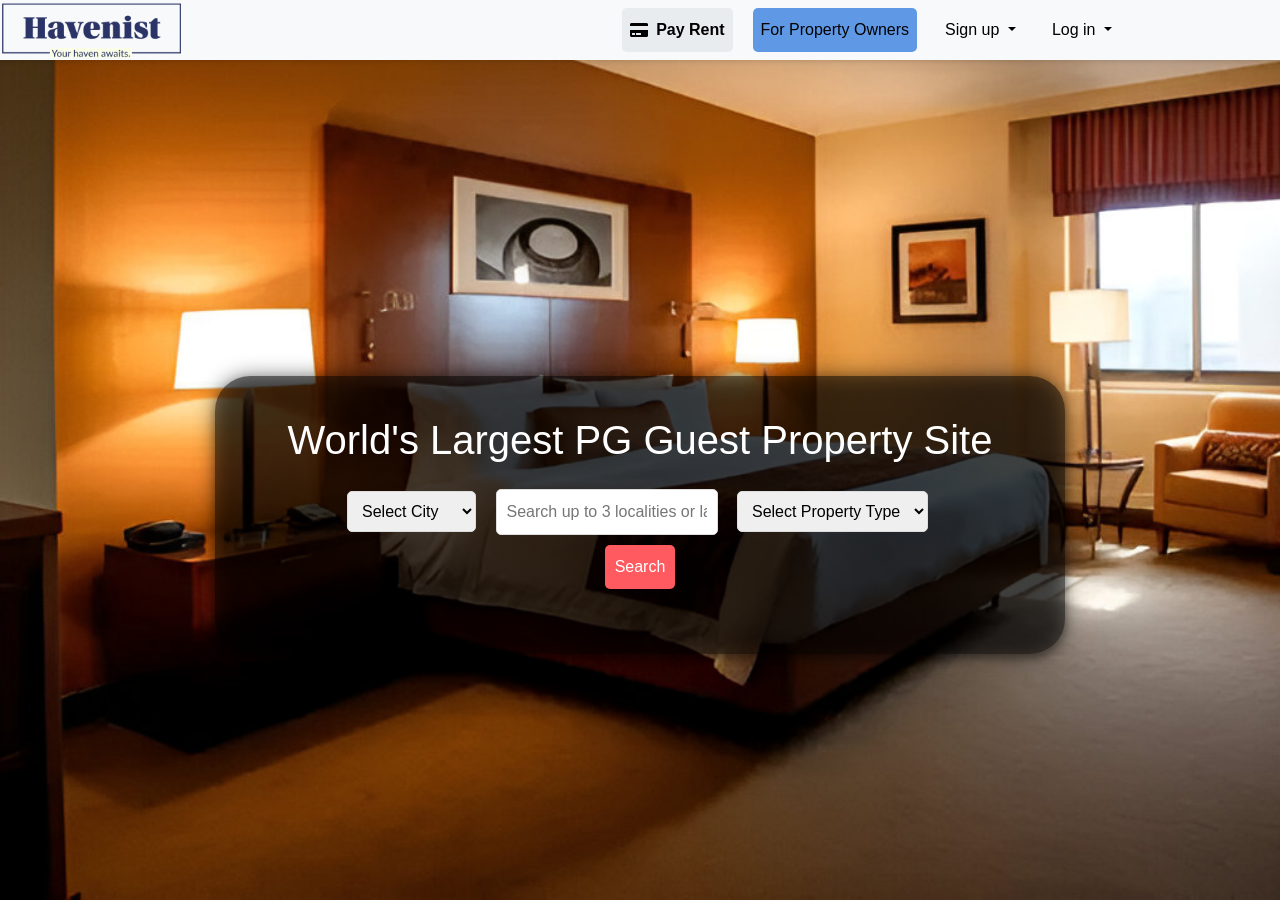
<file: index.html>
<!DOCTYPE html>
<html lang="en">
<head>
    <meta charset="UTF-8">
    <meta name="viewport" content="width=device-width, initial-scale=1.0">
    <title>PGO</title>
    <link href="https://stackpath.bootstrapcdn.com/bootstrap/4.5.2/css/bootstrap.min.css" rel="stylesheet">
    <link rel="stylesheet" href="https://cdnjs.cloudflare.com/ajax/libs/font-awesome/5.15.3/css/all.min.css">
    <link href="styles.css" rel="stylesheet">
    <style>
        
    </style>
</head>
<body>
    <div class="header">
        <div class="Logo">
            <a href="index.html"><img src="Images/Havenist_transparent.png" alt="Havenist"></a>
        </div>
        <nav class="navbar navbar-expand-lg navbar-light bg-light">
            <button class="navbar-toggler" type="button" data-toggle="collapse" data-target="#navbarNavDropdown" aria-controls="navbarNavDropdown" aria-expanded="false" aria-label="Toggle navigation">
                <span class="navbar-toggler-icon"></span>
            </button>
            <div class="collapse navbar-collapse" id="navbarNavDropdown">
                <ul class="navbar-nav ml-auto">
                    <li class="nav-item">
                        <a class="nav-link pay-rent-box bold-link" href="pay_rent.html">
                            <i class="fas fa-credit-card"></i> Pay Rent
                        </a>
                    </li>
                    <li class="nav-item">
                        <a class="nav-link property-owner-btn" href="Property_Owners.html">For Property Owners</a>
                    </li>
                    <li class="nav-item dropdown" id="signupDropdown">
                        <a class="nav-link dropdown-toggle" href="#" id="signupDropdownMenu" role="button" data-toggle="dropdown" aria-haspopup="true" aria-expanded="false">
                            Sign up
                        </a>
                        <div class="dropdown-menu" aria-labelledby="signupDropdownMenu">
                            <a class="dropdown-item" href="User_Signup.html">User Signup</a>
                            <a class="dropdown-item" href="Owner_signup.html">Owner Signup</a>
                        </div>
                    </li>
                    <li class="nav-item dropdown" id="loginDropdown">
                        <a class="nav-link dropdown-toggle" href="#" id="loginDropdownMenu" role="button" data-toggle="dropdown" aria-haspopup="true" aria-expanded="false">
                            Log in
                        </a>
                        <div class="dropdown-menu" aria-labelledby="loginDropdownMenu">
                            <a class="dropdown-item" href="User_Login.html">User Login</a>
                            <a class="dropdown-item" href="Owner_login.html">Owner Login</a>
                        </div>
                    </li>
                    <!-- user Dashboard Dropdown -->
                    <li class="nav-item dropdown dashboard-menu" id="userDashboardDropdown" style="display: none;">
                        <a class="nav-link" href="#" role="button" data-toggle="dropdown" aria-haspopup="true" aria-expanded="false">
                            <img src="Images/img4.jpg" alt="User Profile" class="profile-photo">
                        </a>
                        <div class="dropdown-menu">
                            <a class="dropdown-item" href="user_profile.php">User Profile</a>
                            <a class="dropdown-item" href="settings.html">Settings</a>
                            <a class="dropdown-item" href="#" onclick="logout()">Logout</a>
                        </div>
                    </li>
                    <!-- owner Dashboard Dropdown -->
                    <li class="nav-item dropdown dashboard-menu" id="ownerDashboardDropdown" style="display: none;">
                        <a class="nav-link" href="#" role="button" data-toggle="dropdown" aria-haspopup="true" aria-expanded="false">
                            <img src="Images/img4.jpg" alt="User Profile" class="profile-photo">
                        </a>
                        <div class="dropdown-menu">
                            <a class="dropdown-item" href="owner_profile.php">owner Profile</a>
                            <a class="dropdown-item" href="settings.html">Settings</a>
                            <a class="dropdown-item" href="#" onclick="logout()">Logout</a>
                        </div>
                    </li>
                </ul>
            </div>
        </nav>
    </div>

    <div class="main-content">
        <div class="main-content-inner">
            <h1>World's Largest PG Guest Property Site</h1>
            <div class="search-box">
                <form id="searchForm" method="GET" action="display_properties.php">
                    <!-- City Dropdown -->
                    <select id="city" name="city" onchange="loadLocalities()">
                        <option value="">Select City</option>
                        <option value="Ahmedabad">Ahmedabad</option>
                        <option value="Bangalore">Bangalore</option>
                        <option value="Chennai">Chennai</option>
                        <option value="Delhi">Delhi</option>
                        <option value="Gurgaon">Gurgaon</option>
                        <option value="Hyderabad">Hyderabad</option>
                        <option value="Kolkata">Kolkata</option>
                        <option value="Mumbai">Mumbai</option>
                        <option value="Pune">Pune</option>
                    </select>
    
                    <!-- Localities Input -->
                    <input type="text" id="localities" name="localities" placeholder="Search up to 3 localities or landmarks">                
    
                    <!-- Property Type Dropdown -->
                    <select id="property_Type" name="property_Type" onchange="showFilters(this.value)">
                        <option value="">Select Property Type</option>
                        <option value="PG/Hostel">PG/Hostel</option>
                        <option value="Flatmates">Flatmates</option>
                        <option value="hotelbooking">Hotel Booking</option>
                    </select>
    
                    <!-- Availability Dropdown (common for all types) -->
                    <select id="availability" name="availability" class="hidden">
                        <option value="">Availability</option>
                        <option value="Immediate">Immediate</option>
                        <option value="Within a week">Within a week</option>
                        <option value="Within a month">Within a month</option>
                        <option value="After a month">After a month</option>
                    </select>
    
                    <!-- Filters for PG/Hostel, Flatmates, Hotel Booking -->
                    <div id="filter-fields"></div>
    
                    <!-- Submit Button -->
                    <button type="submit">Search</button>
                </form>
            </div>
        </div>
    </div>
    
    
    <script>
        // Check login status and update UI accordingly
        function checkLoginStatus() {
            const userLoggedIn = sessionStorage.getItem('userLoggedIn') === 'true';
            const ownerLoggedIn = sessionStorage.getItem('ownerLoggedIn') === 'true';

            if (userLoggedIn) {
                // Show user profile and hide login/signup
                document.getElementById('userDashboardDropdown').style.display = 'block';
                document.getElementById('signupDropdown').style.display = 'none';
                document.getElementById('loginDropdown').style.display = 'none';
            } else if (ownerLoggedIn) {
                // Show owner profile and hide login/signup
                document.getElementById('ownerDashboardDropdown').style.display = 'block';
                document.getElementById('signupDropdown').style.display = 'none';
                document.getElementById('loginDropdown').style.display = 'none';
            } else {
                // Show login/signup and hide profiles
                document.getElementById('signupDropdown').style.display = 'block';
                document.getElementById('loginDropdown').style.display = 'block';
                document.getElementById('userDashboardDropdown').style.display = 'none';
                document.getElementById('ownerDashboardDropdown').style.display = 'none';
            }
        }

        // Logout function
        function logout() {
            sessionStorage.clear(); // Clear all login data
            window.location.href = 'index.html'; // Redirect to homepage
        }

        // Run on page load
        document.addEventListener('DOMContentLoaded', checkLoginStatus);
    </script>
   <script>
    function checkLoginStatus() {
        const userLoggedIn = sessionStorage.getItem('userLoggedIn') === 'true';
        const ownerLoggedIn = sessionStorage.getItem('ownerLoggedIn') === 'true';

        if (userLoggedIn || ownerLoggedIn) {
            document.getElementById('signupDropdown').classList.add('hidden');
            document.getElementById('loginDropdown').classList.add('hidden');
        } else {
            document.getElementById('signupDropdown').classList.remove('hidden');
            document.getElementById('loginDropdown').classList.remove('hidden');
        }
    }

    document.addEventListener('DOMContentLoaded', checkLoginStatus);

    </script>
    
        

    <script src="https://code.jquery.com/jquery-3.5.1.slim.min.js"></script>
    <script src="https://cdn.jsdelivr.net/npm/@popperjs/core@2.9.2/dist/umd/popper.min.js"></script>
    <script src="https://stackpath.bootstrapcdn.com/bootstrap/4.5.2/js/bootstrap.min.js"></script>
</body>
</html>
</file>
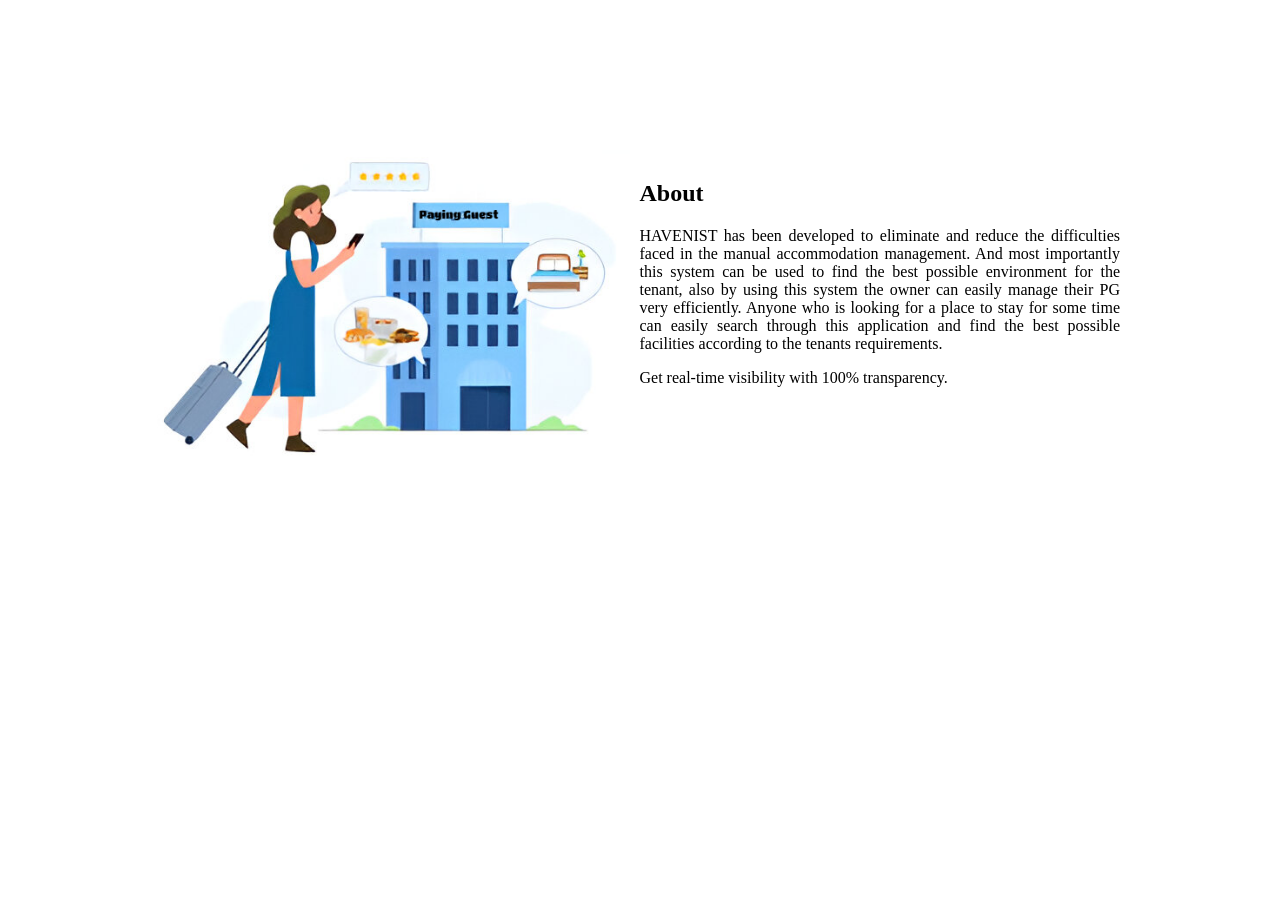
<file: About.html>
<!DOCTYPE html>
<html>
<head>
    <title>About Us</title>
    <style>
        body {
            margin: 150px;
            display: flex; /* Use flexbox for layout */
        }

        .image-container {
            flex: 1; /* Flex: 1 makes the image take up available space */
            display: flex; /* Center the image within its container */
            justify-content: center;
            align-items: center;
        }

        img {
            width: 100%; /* Make the image as wide as its container */
            height: auto; /* Maintain aspect ratio */
        }

        .text-container {
            flex: 1px; /* Flex: 2 gives the text container twice the width of the image */
            padding: 10px; /* Add padding for spacing */
        }
    </style>
</head>
<body>
<div class="image-container">
    <img src="Images/pixelcut-export.png" alt="Havenist">
</div>
<div class="text-container">
    <h2>About</h2>
    <p style = "text-align: justify">HAVENIST has been developed to eliminate and reduce the difficulties faced in the manual accommodation management. And most importantly this system can be used to find the best possible environment for the tenant, also by using this system the owner can easily manage their PG very efficiently. Anyone who is looking for a place to stay for some time can easily search through this application and find the best possible facilities according to the tenants requirements.</p>
    <p>Get real-time visibility with 100% transparency.</p>

</div>
</body>
</html>
</file>
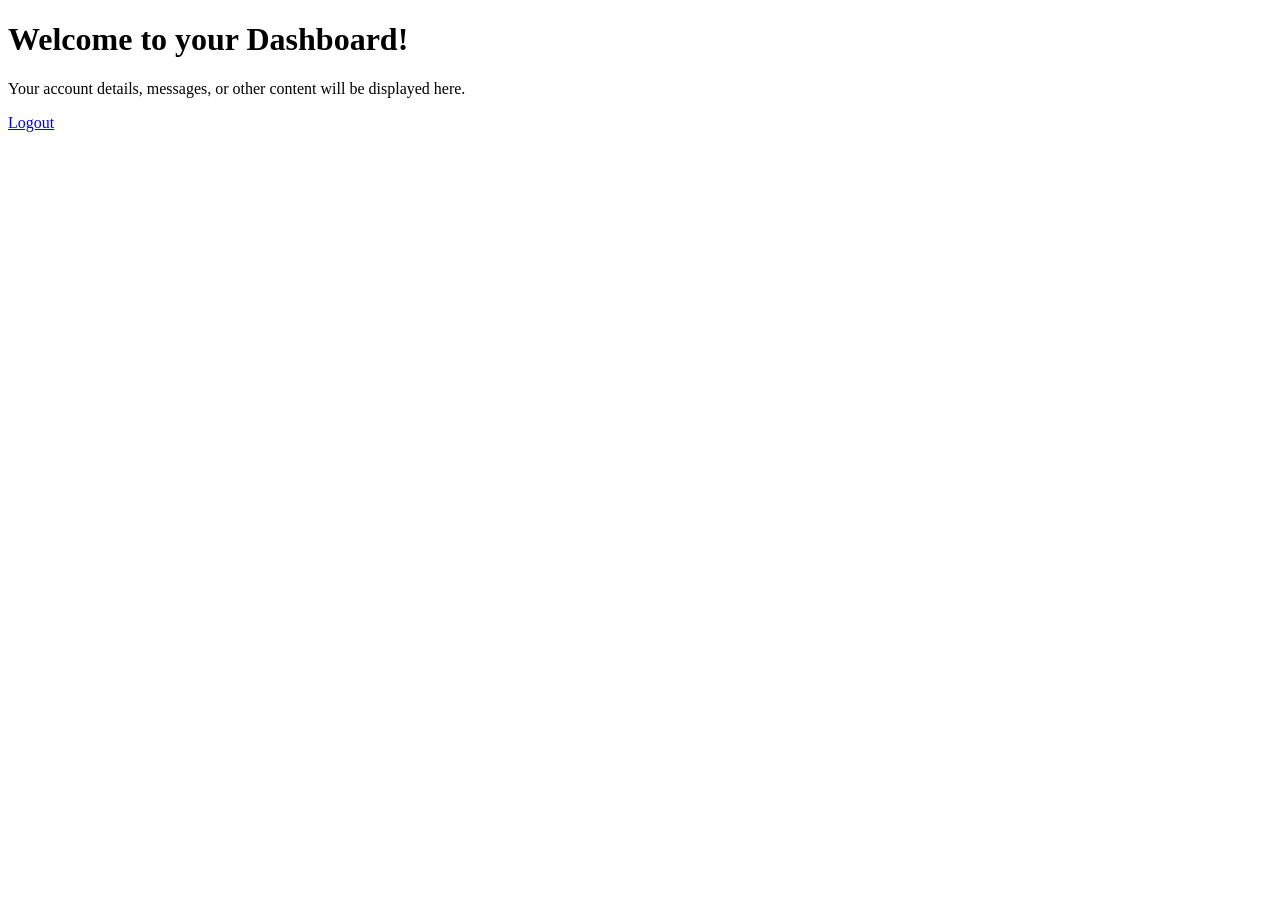
<file: dashboard.html>
<!DOCTYPE html>
<html lang="en">
<head>
    <meta charset="UTF-8">
    <meta name="viewport" content="width=device-width, initial-scale=1.0">
    <title>User Dashboard</title>
</head>
<body>
    <h1>Welcome to your Dashboard!</h1>
    <p>Your account details, messages, or other content will be displayed here.</p>
    <a href="logout.php">Logout</a>
</body>
</html>
</file>
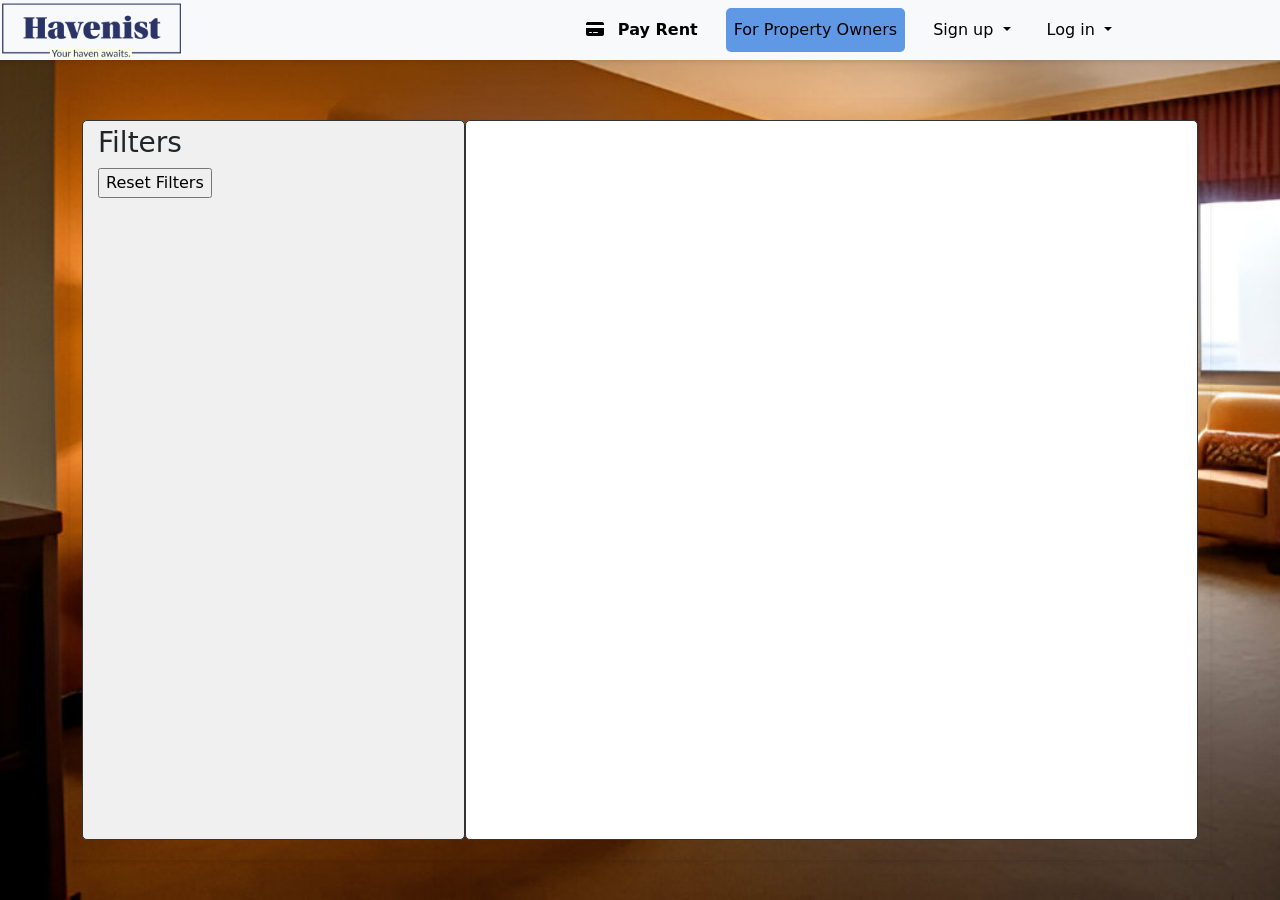
<file: display_properties.html>
<!DOCTYPE html>
<html lang="en">
<head>
    <meta charset="UTF-8">
    <meta name="viewport" content="width=device-width, initial-scale=1.0">
    <link rel="stylesheet" href="styles.css">
    <!-- Bootstrap CSS -->
    <link href="https://stackpath.bootstrapcdn.com/bootstrap/4.5.2/css/bootstrap.min.css" rel="stylesheet">
    <!-- Bootstrap JS and dependencies -->
    <script src="https://code.jquery.com/jquery-3.5.1.slim.min.js"></script>
    <script src="https://cdn.jsdelivr.net/npm/@popperjs/core@2.9.1/dist/umd/popper.min.js"></script>
    <script src="https://stackpath.bootstrapcdn.com/bootstrap/4.5.2/js/bootstrap.min.js"></script>
    <link rel="stylesheet" href="https://cdnjs.cloudflare.com/ajax/libs/font-awesome/6.0.0-beta3/css/all.min.css">
    <!-- Bootstrap CSS -->
    <link href="https://cdn.jsdelivr.net/npm/bootstrap@5.3.0-alpha1/dist/css/bootstrap.min.css" rel="stylesheet">
    <!-- Bootstrap JavaScript Bundle with Popper -->
    <script src="https://cdn.jsdelivr.net/npm/bootstrap@5.3.0-alpha1/dist/js/bootstrap.bundle.min.js"></script>
    <link rel="stylesheet" href="https://cdnjs.cloudflare.com/ajax/libs/font-awesome/6.0.0-beta3/css/all.min.css">
    <link href="https://cdn.jsdelivr.net/npm/bootstrap-icons/font/bootstrap-icons.css" rel="stylesheet">
    <link href="https://cdn.jsdelivr.net/npm/bootstrap@5.3.0-alpha3/dist/css/bootstrap.min.css" rel="stylesheet">
    <script src="https://cdn.jsdelivr.net/npm/bootstrap@5.3.0-alpha3/dist/js/bootstrap.bundle.min.js"></script>

    <title>Search</title>
    <style>
        * Header Styles */
.header {
    background-color: #f8f9fa;
    padding: 0;
    display: flex;
    align-items: center;
    justify-content: space-between;
    box-shadow: 0 2px 4px rgba(0, 0, 0, 0.1);
}
.header nav a {
    margin-left: 20px;
    text-decoration: none;
    color: #333;
}

.bold-link {
    color: black;
    font-weight: bold;
}
/* Property Owner Styles */
.property-owner {
    margin-top: 20px;
}

.property-owner button, .property-owner-btn {
    padding: 10px 20px;
    background-color: #5f99e6;
    color: white;
    border: none;
    border-radius: 5px;
    cursor: pointer;
    display: inline-block;
    text-align: center;
}


        
    /* Filters Styles */
    .container {
    display: flex; /* Use flexbox to align children in a row */
     /* Space between filters and property list */
}

.filters {
    flex: 1; /* Take up 1 part of the available space */
    background-color: #f0f0f0; /* Light background for visibility */
    padding: 15px; /* Padding for aesthetics */
    border-radius: 5px; /* Rounded corners */
}

.property-list {
    flex: 2; /* Take up 2 parts of the available space */
    background-color: #ffffff; /* White background for properties */
    padding: 15px; /* Padding for aesthetics */
    border-radius: 5px; /* Rounded corners */
    max-height: 80vh; /* Set a max height */
    overflow-y: auto; /* Scrollable if content exceeds height */
}

        

        .filters h3 {
            margin-top: -10px;
        }

        .filter-group {
            margin-bottom: 20px;
        }

        .filter-group label {
            display: flex;
            margin-bottom: 8px;
            font-weight: bold;
        }

        .filter-group input[type="checkbox"] {
            margin-right: 2px;
        }

        .filter-group input[type="range"] {
            width: 100%;
        }

        /* Dropdown Filter Styles */
        .AllTypes, .AllLocations {
            margin-left: -180px;
            
        }

        #filter-label {
            display: flex;
            justify-content: space-between;
            margin-left: 50px;
            margin-right: 10px;
            color: #333;
        }
        .search-bar{
            width: 100%;
        }
        .hidden { 
            display: none;
         }
         .amenities-section {
            width: 96%;
            max-width: 800px;
            margin: 20px;
            padding: 20px;
            border: 1px solid #eaeaea;
            border-radius: 8px;
            background-color: #f9f9f9;
        }
        .black-link {
    color: black;
    text-decoration: none;
}
.navbar-nav .nav-link {
    color: #000 !important;
}
.navbar {
    position: relative;
    display: -ms-flexbox;
    display: flex;
    -ms-flex-wrap: wrap;
    flex-wrap: wrap;
    -ms-flex-align: center;
    align-items: center;
    -ms-flex-pack: justify;
    justify-content: space-between;
    padding: 0.5rem 10rem;
}

/* Logo Styles */
.Logo {
    display: flex;
    align-items: center;
    text-align: center; /* Center align the content */
}

.Logo img {
    max-width: 200%; /* Make sure the image does not exceed its container's width */
    height: max-content; /* Maintain the image's aspect ratio */
    border: 0; /* Remove any default border */
    display: block; /* Remove any inline spacing issues */
    margin: 0px; /* Center align the image horizontally */
    margin-left: 2px;
    max-height: 55px;
    margin-right: 15px;
}

nav {
    display: flex;
    align-items: center;
}

nav a {
    margin: 0;
    text-decoration: none;
    color: #007bff;
}


    </style>
</head>
<body>
<div class="header">
        <div class="Logo">
            <a href="index.html"><img src="Images/Havenist_transparent.png" alt="Havenist"></a>
        </div>
        <nav class="navbar navbar-expand-lg navbar-light bg-light">
            <button class="navbar-toggler" type="button" data-toggle="collapse" data-target="#navbarNavDropdown" aria-controls="navbarNavDropdown" aria-expanded="false" aria-label="Toggle navigation">
                <span class="navbar-toggler-icon"></span>
            </button>
            <div class="collapse navbar-collapse" id="navbarNavDropdown">
                <ul class="navbar-nav ml-auto">
                    <li class="nav-item">
                        <a class="nav-link pay-rent-box bold-link" href="pay_rent.html">
                            <i class="fas fa-credit-card"></i> Pay Rent
                        </a>
                    </li>
                    <li class="nav-item">
                        <a class="nav-link property-owner-btn" href="Property_Owners.html">For Property Owners</a>
                    </li>
                    <li class="nav-item dropdown" id="signupDropdown">
                        <a class="nav-link dropdown-toggle" href="#" id="signupDropdownMenu" role="button" data-toggle="dropdown" aria-haspopup="true" aria-expanded="false">
                            Sign up
                        </a>
                        <div class="dropdown-menu" aria-labelledby="signupDropdownMenu">
                            <a class="dropdown-item" href="User_Signup.html">User Signup</a>
                            <a class="dropdown-item" href="Owner_signup.html">Owner Signup</a>
                        </div>
                    </li>
                    <li class="nav-item dropdown" id="loginDropdown">
                        <a class="nav-link dropdown-toggle" href="#" id="loginDropdownMenu" role="button" data-toggle="dropdown" aria-haspopup="true" aria-expanded="false">
                            Log in
                        </a>
                        <div class="dropdown-menu" aria-labelledby="loginDropdownMenu">
                            <a class="dropdown-item" href="User_Login.html">User Login</a>
                            <a class="dropdown-item" href="Owner_login.html">Owner Login</a>
                        </div>
                    </li>
                </ul>
            </div>
        </nav>
    </div>
   
  

    <!-- HTML for the search bar -->
   <!-- <div class="search-bar">
        <form method="GET" action="">
            <input type="text" name="hostelName" placeholder="Hostel Name" value="">
            <input type="text" name="localities" placeholder="localities" value="">
            <button type="submit">Search</button>
        </form>
    </div>-->

    <div class="container">
    <div class="filters">
        <h3>Filters</h3>
        <input type="button" value="Reset Filters" onclick="resetFilters()">
        
        <!-- PG/Hostel Filters -->
        <div class="filter-group pg-hostel-filters">
            <h5>PG/Hostel Filters</h5>
            <label>Sharing Type</label>
            <input type="checkbox" class="sharing-filter" value="1 Share" onchange="applyFilters()"> 1 Share
            <input type="checkbox" class="sharing-filter" value="2 Share" onchange="applyFilters()"> 2 Share
            <input type="checkbox" class="sharing-filter" value="3 Share" onchange="applyFilters()"> 3 Share
            <input type="checkbox" class="sharing-filter" value="4 Share" onchange="applyFilters()"> 4 Share
            <input type="checkbox" class="sharing-filter" value="5 Share" onchange="applyFilters()"> 5 Share
        </div>
        
        <div class="filter-group pg-hostel-filters">
            <label>Price Range</label>
            <input type="range" id="price-range-pg" min="0" max="100000" value="5000" onchange="applyFilters()">
            <span id="price-value-pg">5000</span>
        </div>
        
        <div class="filter-group pg-hostel-filters">
            <label>Facilities</label>
            <input type="checkbox" class="facility-filter" value="Wi-Fi" onchange="applyFilters()"> Wi-Fi
            <input type="checkbox" class="facility-filter" value="AC Rooms" onchange="applyFilters()"> AC Rooms
            <input type="checkbox" class="facility-filter" value="Geyser" onchange="applyFilters()"> Geyser
            <input type="checkbox" class="facility-filter" value="Cupboards" onchange="applyFilters()"> Cupboards
        </div>
        
        <div class="filter-group pg-hostel-filters">
            <label>Availability</label>
            <input type="radio" name="pg-availability" class="availability-filter" value="Immediate" onchange="applyFilters()"> Immediate
            <input type="radio" name="pg-availability" class="availability-filter" value="Within a week" onchange="applyFilters()"> Within a week
            <input type="radio" name="pg-availability" class="availability-filter" value="Within a month" onchange="applyFilters()"> Within a month
            <input type="radio" name="pg-availability" class="availability-filter" value="After a month" onchange="applyFilters()"> After a month
        </div>
        
        <!-- Flatmates Filters -->
        <div class="filter-group flatmates-filters">
            <h5>Flatmates Filters</h5>
            <label>Age Range</label>
            <input type="number" id="age-min" placeholder="Min Age" onchange="applyFilters()">
            <input type="number" id="age-max" placeholder="Max Age" onchange="applyFilters()">
            
            <label>Gender</label>
            <input type="checkbox" class="gender-filter" value="Male" onchange="applyFilters()"> Male
            <input type="checkbox" class="gender-filter" value="Female" onchange="applyFilters()"> Female
            
            <label>Occupation</label>
            <input type="text" class="occupation-filter" placeholder="Occupation" onchange="applyFilters()">
        </div>
        
        <div class="filter-group flatmates-filters">
            <label>Preferred Location</label>
            <input type="text" class="location-filter" placeholder="Preferred Location" onchange="applyFilters()">
        </div>
        
        <div class="filter-group flatmates-filters">
            <label>Budget</label>
            <input type="range" id="budget-range" min="0" max="100000" value="5000" onchange="applyFilters()">
            <span id="budget-value">5000</span>
        </div>
        
        <!-- Hotel Booking Filters -->
        <div class="filter-group hotelbooking-filters">
            <h5>Hotel Booking Filters</h5>
            <label>Room Type</label>
            <input type="checkbox" class="room-type-filter" value="Single" onchange="applyFilters()"> Single
            <input type="checkbox" class="room-type-filter" value="Double" onchange="applyFilters()"> Double
            <input type="checkbox" class="room-type-filter" value="Suite" onchange="applyFilters()"> Suite
        </div>
        
        <div class="filter-group hotelbooking-filters">
            <label>Price Per Night</label>
            <input type="range" id="price-range-hotel" min="0" max="100000" value="5000" onchange="applyFilters()">
            <span id="price-value-hotel">5000</span>
        </div>
        
        <div class="filter-group hotelbooking-filters">
            <label>Amenities</label>
            <input type="checkbox" class="amenities-filter" value="Free Breakfast" onchange="applyFilters()"> Free Breakfast
            <input type="checkbox" class="amenities-filter" value="Wi-Fi" onchange="applyFilters()"> Wi-Fi
            <input type="checkbox" class="amenities-filter" value="Swimming Pool" onchange="applyFilters()"> Swimming Pool
        </div>
        
        <div class="filter-group hotelbooking-filters">
            <label>Available Rooms</label>
            <input type="number" id="available-rooms" placeholder="Number of Rooms" onchange="applyFilters()">
        </div>
    </div>
    <div class="property-list" id="propertyType">
    <div class="property-item1">
    
    </div>
</div>
</div>
<!-- Bootstrap Modal for Enlarged Media -->
<div class="modal fade" id="mediaModal" tabindex="-1" aria-labelledby="mediaModalLabel" aria-hidden="true">
  <div class="modal-dialog modal-dialog-centered modal-lg">
    <div class="modal-content">
      <div class="modal-body" style="text-align:center;">
        <!-- Media content will be loaded dynamically here -->
        <img id="modalImage" style="width: 100%; height: auto; display:none;" alt="Large Media">
        <video id="modalVideo" controls style="width: 100%; height: auto; display:none;">
          <source id="modalVideoSource" type="video/mp4">
        </video>
      </div>
      <div class="modal-footer">
        <button type="button" class="btn btn-secondary" data-bs-dismiss="modal">Close</button>
      </div>
    </div>
  </div>
</div>

<script>
// JavaScript to handle opening media in the modal
function openModal(mediaUrl, isImage) {
    if (isImage) {
        document.getElementById('modalImage').src = mediaUrl;
        document.getElementById('modalImage').style.display = 'block';
        document.getElementById('modalVideo').style.display = 'none';
    } else {
        document.getElementById('modalVideoSource').src = mediaUrl;
        document.getElementById('modalVideo').load();
        document.getElementById('modalVideo').style.display = 'block';
        document.getElementById('modalImage').style.display = 'none';
    }
}
</script>
<script>
function resetFilters() {
    // Reset all checkbox inputs
    const checkboxes = document.querySelectorAll('input[type="checkbox"]');
    checkboxes.forEach((checkbox) => {
        checkbox.checked = false; // Uncheck all checkboxes
    });

    // Reset all radio inputs
    const radios = document.querySelectorAll('input[type="radio"]');
    radios.forEach((radio) => {
        radio.checked = false; // Uncheck all radio buttons
    });

    // Reset price range slider
    const priceRange = document.getElementById('price-range');
    priceRange.value = 5000; // Reset to default value (or any other default you want)
    document.getElementById('price-value').innerText = priceRange.value; // Update displayed price value

    // Optionally, you can also call applyFilters() if you want to refresh the displayed properties
    applyFilters(); // Call to refresh the properties based on reset filters
}

// Function to display the price value of the range input
document.getElementById('price-range').addEventListener('input', function () {
    document.getElementById('price-value').innerText = this.value; // Update displayed price value
});
function resetFilters() {
    // Logic to reset all filters to their default state
    document.querySelectorAll('.filters input').forEach(input => {
        input.checked = false;
        if (input.type === 'range') {
            input.value = input.min; // Reset to minimum
        }
    });
    document.getElementById('price-value-pg').textContent = 5000; // Reset price display
    document.getElementById('budget-value').textContent = 5000; // Reset budget display
}
</script>

   

    </div>   
    <script>
        document.addEventListener('DOMContentLoaded', function () {
    var tooltipTriggerList = [].slice.call(document.querySelectorAll('[data-bs-toggle="tooltip"]'));
    var tooltipList = tooltipTriggerList.map(function (tooltipTriggerEl) {
        return new bootstrap.Tooltip(tooltipTriggerEl);
    });
});
    </script>
        <script>
        // Function to hide all filters
        function hideAllFilters() {
            document.querySelectorAll('.filter-group').forEach(filterGroup => {
                filterGroup.classList.add('hidden');
            });
        }

        // Function to show filters based on property type
        function showFilters(filters) {
            filters.forEach(filter => {
                filter.classList.remove('hidden');
            });
        }

        // Get the property type from PHP and show the relevant filters
        const propertyType = '';

        hideAllFilters();  // Hide all filters initially

        if (propertyType === 'PG/Hostel') {
            showFilters(document.querySelectorAll('.pg-hostel-filters'));
        } else if (propertyType === 'Flatmates') {
            showFilters(document.querySelectorAll('.flatmates-filters'));
        } else if (propertyType === 'hotelbooking') {
            showFilters(document.querySelectorAll('.hotelbooking-filters'));
        }
        </script>
        <script>
function applyFilters() {
    // Get selected filter values
    const propertyType = document.getElementById('propertyType').value;
    const priceRange = document.getElementById('price-range').value;
    const sharingTypes = Array.from(document.querySelectorAll('.sharing-filter:checked')).map(checkbox => checkbox.value);
    const facilities = Array.from(document.querySelectorAll('.facility-filter:checked')).map(checkbox => checkbox.value);
    const availability = document.querySelector('input[name="pg-availability"]:checked')?.value;

    // Create an object with the filter values
    const filters = {
        propertyType,
        priceRange,
        sharingTypes,
        facilities,
        availability
    };

    // Send the filter data to the server using fetch (AJAX)
    fetch('fetch_properties.php', {
        method: 'POST',
        headers: {
            'Content-Type': 'application/json',
        },
        body: JSON.stringify(filters), // Send filters as JSON
    })
    .then(response => response.text()) // Parse response as text (HTML content)
    .then(data => {
        // Update the property list with the filtered data
        document.querySelector('.property-list').innerHTML = data;
    })
    .catch(error => console.error('Error fetching properties:', error));
}
</script> 
</body>
</html>
</file>
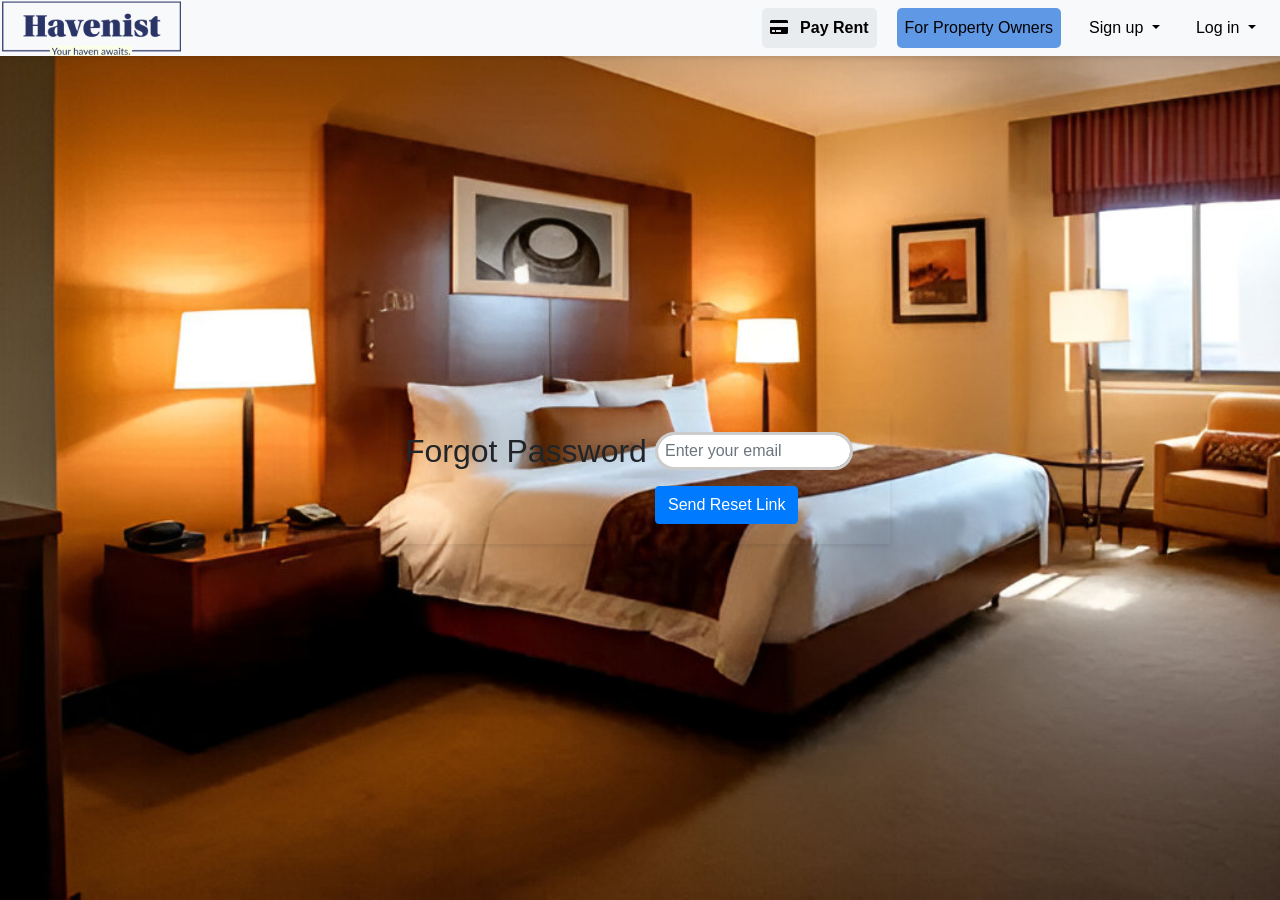
<file: owner_forgot_password.html>
<!DOCTYPE html>
<html lang="en">
<head>
    <meta charset="UTF-8">
    <meta name="viewport" content="width=device-width, initial-scale=1.0">
    <title>Havenist - Forgot Password</title>
    <link rel="stylesheet" href="styles.css">
    <!-- Bootstrap CSS -->
    <link href="https://stackpath.bootstrapcdn.com/bootstrap/4.5.2/css/bootstrap.min.css" rel="stylesheet">
    <link rel="stylesheet" href="https://cdnjs.cloudflare.com/ajax/libs/font-awesome/5.15.3/css/all.min.css">
    <style>
        .centered-container {
            display: flex;
            justify-content: center;
            align-items: center;
            flex: 1;
        }

        .login-form {
            background: rgba(241, 200, 180, 0.9);
            padding: 40px;
            border-radius: 20px;
            box-shadow: 0 2px 4px rgba(0, 0, 0, 0.1);
            max-width: 390px;
        }

        .login-form h2 {
            margin-bottom: 20px;
        }

        .submit-btn {
            background-color: #ff5a60;
            color: white;
            width: 100%;
            padding: 10px;
            border-radius: 5px;
            border: none;
        }

        .submit-btn:hover {
            background-color: #e04a50;
        }

        .container {
            max-width: 500px;
        }   
    </style>
</head>
<body>
    <div class="header">
        <div class="Logo">
            <a href="index.html"><img src="Images/Havenist_transparent.png" alt="Havenist"></a>
        </div>
        <nav class="navbar navbar-expand-lg navbar-light bg-light">
            <button class="navbar-toggler" type="button" data-toggle="collapse" data-target="#navbarNavDropdown" aria-controls="navbarNavDropdown" aria-expanded="false" aria-label="Toggle navigation">
                <span class="navbar-toggler-icon"></span>
            </button>
            <div class="collapse navbar-collapse" id="navbarNavDropdown">
                <ul class="navbar-nav ml-auto">
                    <li class="nav-item">
                        <a class="nav-link pay-rent-box bold-link" href="pay_rent.html">
                            <i class="fas fa-credit-card"></i> Pay Rent
                        </a>
                    </li>
                    <li class="nav-item" id="ownerSection">
                        <a class="nav-link property-owner-btn" href="Property_Owners.html">For Property Owners</a>
                    </li>
                    <li class="nav-item dropdown" id="signupSection">
                        <a class="nav-link dropdown-toggle" href="#" id="signupDropdownMenu" role="button" data-toggle="dropdown" aria-haspopup="true" aria-expanded="false">
                            Sign up
                        </a>
                        <div class="dropdown-menu" aria-labelledby="signupDropdownMenu">
                            <a class="dropdown-item" href="User_Signup.html">User Signup</a>
                            <a class="dropdown-item" href="Owner_signup.html">Owner Signup</a>
                        </div>
                    </li>
                    <li class="nav-item dropdown" id="loginSection">
                        <a class="nav-link dropdown-toggle" href="#" id="loginDropdownMenu" role="button" data-toggle="dropdown" aria-haspopup="true" aria-expanded="false">
                            Log in
                        </a>
                        <div class="dropdown-menu" aria-labelledby="loginDropdownMenu">
                            <a class="dropdown-item" href="User_Login.html">User Login</a>
                            <a class="dropdown-item" href="Owner_login.html">Owner Login</a>
                        </div>
                    </li>
                    <li class="nav-item" id="profileSection" style="display:none;">
                        <a class="nav-link" href="owner_profile.html">Profile</a>
                    </li>
                </ul>
            </div>
        </nav>
    </div>
    <div class="container">
        <h2>Forgot Password</h2>
        <form id="forgotPasswordForm">
            <div class="form-group">
                <input type="email" class="form-control" id="email" placeholder="Enter your email" required>
            </div>
            <button type="submit" class="btn btn-primary">Send Reset Link</button>
            <div id="responseMessage"></div>
        </form>
    </div>

    <!-- Bootstrap JS and dependencies -->
    <script src="https://code.jquery.com/jquery-3.5.1.min.js"></script>
    <script src="https://stackpath.bootstrapcdn.com/bootstrap/4.5.2/js/bootstrap.bundle.min.js"></script>

    <!-- Custom JS for AJAX request -->
    <script>
        $(document).ready(function() {
            $('#forgotPasswordForm').on('submit', function(event) {
                event.preventDefault();
                
                var email = $('#email').val();
                
                $.ajax({
                    url: 'owner_forgot_password_process.php',
                    type: 'POST',
                    data: { email: email },
                    success: function(response) {
                        var data = JSON.parse(response);
                        $('#responseMessage').text(data.message).css('color', data.status === 'success' ? 'green' : 'red');
                    },
                    error: function() {
                        $('#responseMessage').text('An error occurred. Please try again.').css('color', 'red');
                    }
                });
            });
        });
    </script>
    
</body>
</html>
</file>
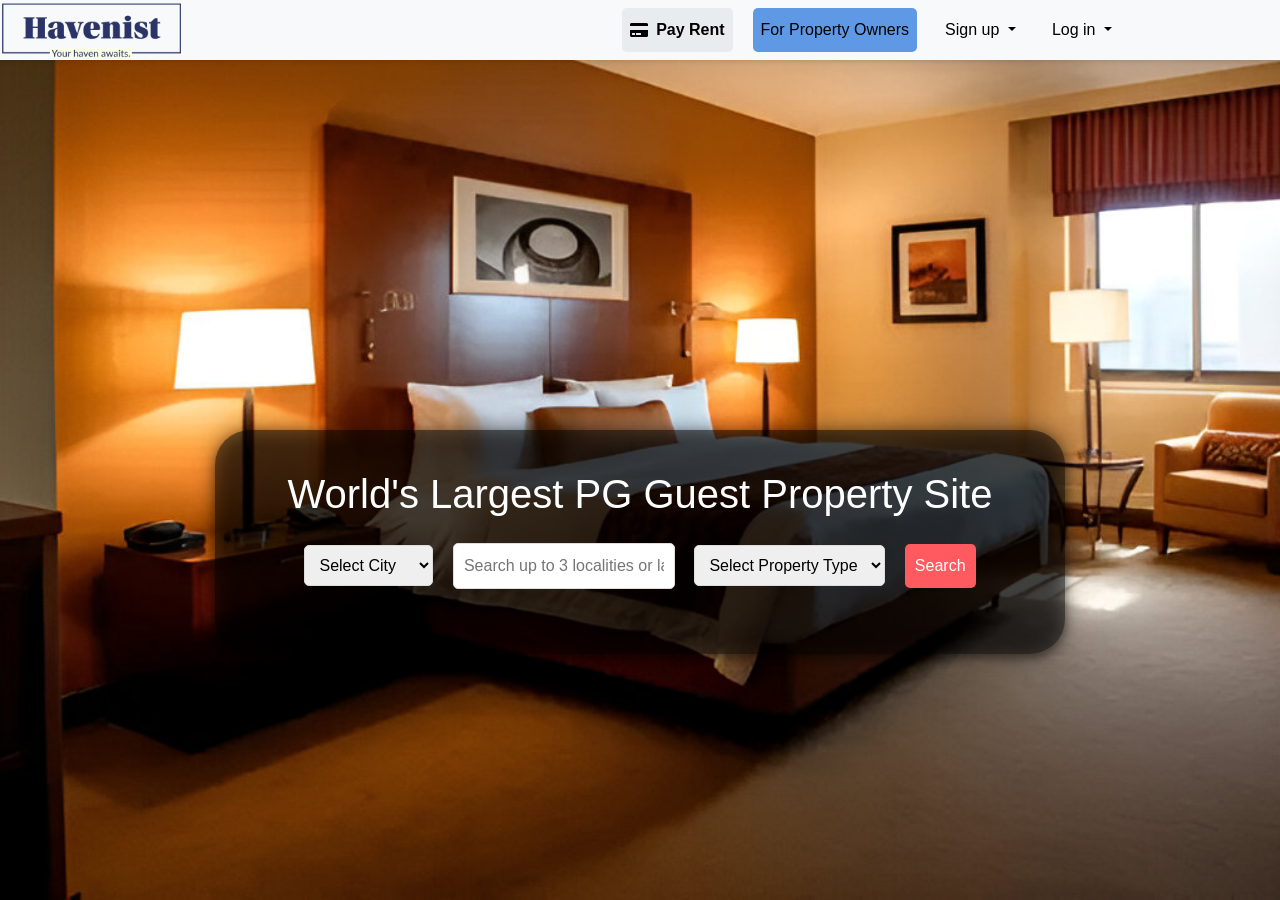
<file: owner_index.html>
<!DOCTYPE html>
<html lang="en">
<head>
    <meta charset="UTF-8">
    <meta name="viewport" content="width=device-width, initial-scale=1.0">
    <title>PGO</title>
    <link href="https://stackpath.bootstrapcdn.com/bootstrap/4.5.2/css/bootstrap.min.css" rel="stylesheet">
    <link rel="stylesheet" href="https://cdnjs.cloudflare.com/ajax/libs/font-awesome/5.15.3/css/all.min.css">
    <link href="styles.css" rel="stylesheet">
    <style>
        .hidden {
            display: none;
        }
        .profile-photo {
            width: 30px;
            height: 30px;
            border-radius: 50%;
            object-fit: cover;
            margin-right: 0px;
        }
        .navbar-nav {
            display: flex;
            align-items: center;
        }
        .property-owner-btn {
            margin-left: 60px; /* Add space between the buttons */
        }
        .dashboard-menu.active {
            display: block; /* Display when the user is logged in */
        }
    </style>
</head>
<body>
    <div class="header">
        <div class="Logo">
            <a href="owner_index.html"><img src="Images/Havenist_transparent.png" alt="Havenist"></a>
        </div>
        <nav class="navbar navbar-expand-lg navbar-light bg-light">
            <button class="navbar-toggler" type="button" data-toggle="collapse" data-target="#navbarNavDropdown" aria-controls="navbarNavDropdown" aria-expanded="false" aria-label="Toggle navigation">
                <span class="navbar-toggler-icon"></span>
            </button>
            <div class="collapse navbar-collapse" id="navbarNavDropdown">
                <ul class="navbar-nav ml-auto">
                    <li class="nav-item">
                        <a class="nav-link pay-rent-box bold-link" href="pay_rent.html">
                            <i class="fas fa-credit-card"></i> Pay Rent
                        </a>
                    </li>
                    <li class="nav-item">
                        <a class="nav-link property-owner-btn" href="Property_Owners.html">For Property Owners</a>
                    </li>
                    <!-- Sign up Dropdown -->
                    <li class="nav-item dropdown" id="signupDropdown">
                        <a class="nav-link dropdown-toggle" href="#" id="signupDropdownMenu" role="button" data-toggle="dropdown" aria-haspopup="true" aria-expanded="false">
                            Sign up
                        </a>
                        <div class="dropdown-menu" aria-labelledby="signupDropdownMenu">
                            <a class="dropdown-item" href="User_Signup.html">User Signup</a>
                            <a class="dropdown-item" href="Owner_signup.html">Owner Signup</a>
                        </div>
                    </li>
                    <!-- Login Dropdown -->
                    <li class="nav-item dropdown" id="loginDropdown">
                        <a class="nav-link dropdown-toggle" href="#" id="loginDropdownMenu" role="button" data-toggle="dropdown" aria-haspopup="true" aria-expanded="false">
                            Log in
                        </a>
                        <div class="dropdown-menu" aria-labelledby="loginDropdownMenu">
                            <a class="dropdown-item" href="User_Login.html">User Login</a>
                            <a class="dropdown-item" href="Owner_login.html">Owner Login</a>
                        </div>
                    </li>

                    <!-- owner Dashboard Dropdown -->
                    <li class="nav-item dropdown dashboard-menu" id="ownerDashboardDropdown" style="display: none;">
                        <a class="nav-link" href="#" role="button" data-toggle="dropdown" aria-haspopup="true" aria-expanded="false">
                            <img src="Images/img4.jpg" alt="User Profile" class="profile-photo">
                        </a>
                        <div class="dropdown-menu">
                            <a class="dropdown-item" href="owner_profile.php">owner Profile</a>
                            <a class="dropdown-item" href="settings.html">Settings</a>
                            <a class="dropdown-item" href="#" onclick="logout()">Logout</a>
                        </div>
                    </li>
                </ul>
            </div>
        </nav>
    </div>

    <div class="main-content">
        <div class="main-content-inner">
            <h1>World's Largest PG Guest Property Site</h1>
            <div class="search-box">
                <form id="searchForm" method="GET" action="display_properties.php">
                    <select id="city" name="city" onchange="loadLocalities()">
                        <option value="">Select City</option>
                        <option value="Ahmedabad">Ahmedabad</option>
                        <option value="Bangalore">Bangalore</option>
                        <option value="Chennai">Chennai</option>
                        <option value="Delhi">Delhi</option>
                        <option value="Gurgaon">Gurgaon</option>
                        <option value="Hyderabad">Hyderabad</option>
                        <option value="Kolkata">Kolkata</option>
                        <option value="Mumbai">Mumbai</option>
                        <option value="Pune">Pune</option>
                    </select>
                    <input type="text" id="localities" name="localities" placeholder="Search up to 3 localities or landmarks">
                    <select id="propertyType" name="propertyType">
                        <option value="">Select Property Type</option>
                        <option value="PG/Hostel">PG/Hostel</option>
                        <option value="Flatmates">Flatmates</option>
                        <option value="hotelbooking">Hotel Booking</option>
                    </select>
                    <select id="availability" name="availability" class="hidden">
                        <option value="">Availability</option>
                        <option value="Immediate">Immediate</option>
                        <option value="Within a week">Within a week</option>
                        <option value="Within a month">Within a month</option>
                        <option value="After a month">After a month</option>
                    </select>
                    <button type="submit">Search</button>
                </form>
            </div>
        </div>
    </div>

    <!-- JavaScript to check login status -->
    <script>
        function checkOwnerLoginStatus() {
            const ownerLoggedIn = sessionStorage.getItem('ownerLoggedIn') === 'true';
    
            if (ownerLoggedIn) {
                // Hide the sign-up and login options
                document.getElementById('signupDropdown').classList.add('hidden');
                document.getElementById('loginDropdown').classList.add('hidden');
    
                // Show the owner dashboard dropdown
                document.getElementById('ownerDashboardDropdown').style.display = 'block';
            }
        }
    
        // Call this function on page load
        document.addEventListener('DOMContentLoaded', checkOwnerLoginStatus);
    
        // Logout function
        function logout() {
            sessionStorage.removeItem('ownerLoggedIn');
            window.location.href = 'index.html'; // Redirect to homepage after logout
        }
    </script>
    <script>
        function checkLoginStatus() {
            const userLoggedIn = sessionStorage.getItem('userLoggedIn') === 'true';
            const ownerLoggedIn = sessionStorage.getItem('ownerLoggedIn') === 'true';
    
            if (userLoggedIn || ownerLoggedIn) {
                document.getElementById('signupDropdown').classList.add('hidden');
                document.getElementById('loginDropdown').classList.add('hidden');
            } else {
                document.getElementById('signupDropdown').classList.remove('hidden');
                document.getElementById('loginDropdown').classList.remove('hidden');
            }
        }
    
        document.addEventListener('DOMContentLoaded', checkLoginStatus);
    </script>
    <script>
        document.getElementById('propertyType').addEventListener('change', function() {
            const propertyType = this.value;
    
            // Get all filter groups
            const pgHostelFilters = document.querySelectorAll('.pg-hostel-filters');
            const flatmatesFilters = document.querySelectorAll('.flatmates-filters');
            const hostelbookingFilters = document.querySelectorAll('.hotelbooking-filters');
            // Hide all filters initially
            hideAllFilters();
    
            // Show relevant filters based on selected property type
            if (propertyType === 'PG/Hostel') {
                showFilters(pgHostelFilters);
            } else if (propertyType === 'Flatmates') {
                showFilters(flatmatesFilters);
            } else if (propertyType === 'hotel booking') {
                showFilters(hotelbookingFilters);
            } 
        });
    
        // Helper function to hide all filters
        function hideAllFilters() {
            document.querySelectorAll('.filter-group').forEach(filterGroup => {
                filterGroup.classList.add('hidden');
            });
        }
    
        // Helper function to show selected filters
        function showFilters(filters) {
            filters.forEach(filter => {
                filter.classList.remove('hidden');
            });
        }
    
        // Call this function when page loads to ensure no filters are shown initially
        document.addEventListener('DOMContentLoaded', hideAllFilters);
    
        document.getElementById('propertyType').addEventListener('change', function() {
            const propertyType = this.value;
            document.getElementById('availability').classList.remove('hidden');
        });   
        function loadLocalities() {
            const city = document.getElementById("city").value;
            const localitiesInput = document.getElementById("localities");
            if (city) {
                fetch(`https://example.com/api/localities?city=${encodeURIComponent(city)}`)
                    .then(response => response.json())
                    .then(data => {
                      // Handle localities update here
                    })
                    .catch(error => console.error('Error fetching localities:', error));
            }
        }
    </script>

    <script src="https://code.jquery.com/jquery-3.5.1.slim.min.js"></script>
    <script src="https://cdn.jsdelivr.net/npm/@popperjs/core@2.9.2/dist/umd/popper.min.js"></script>
    <script src="https://stackpath.bootstrapcdn.com/bootstrap/4.5.2/js/bootstrap.min.js"></script>
</body>
</html>
</file>
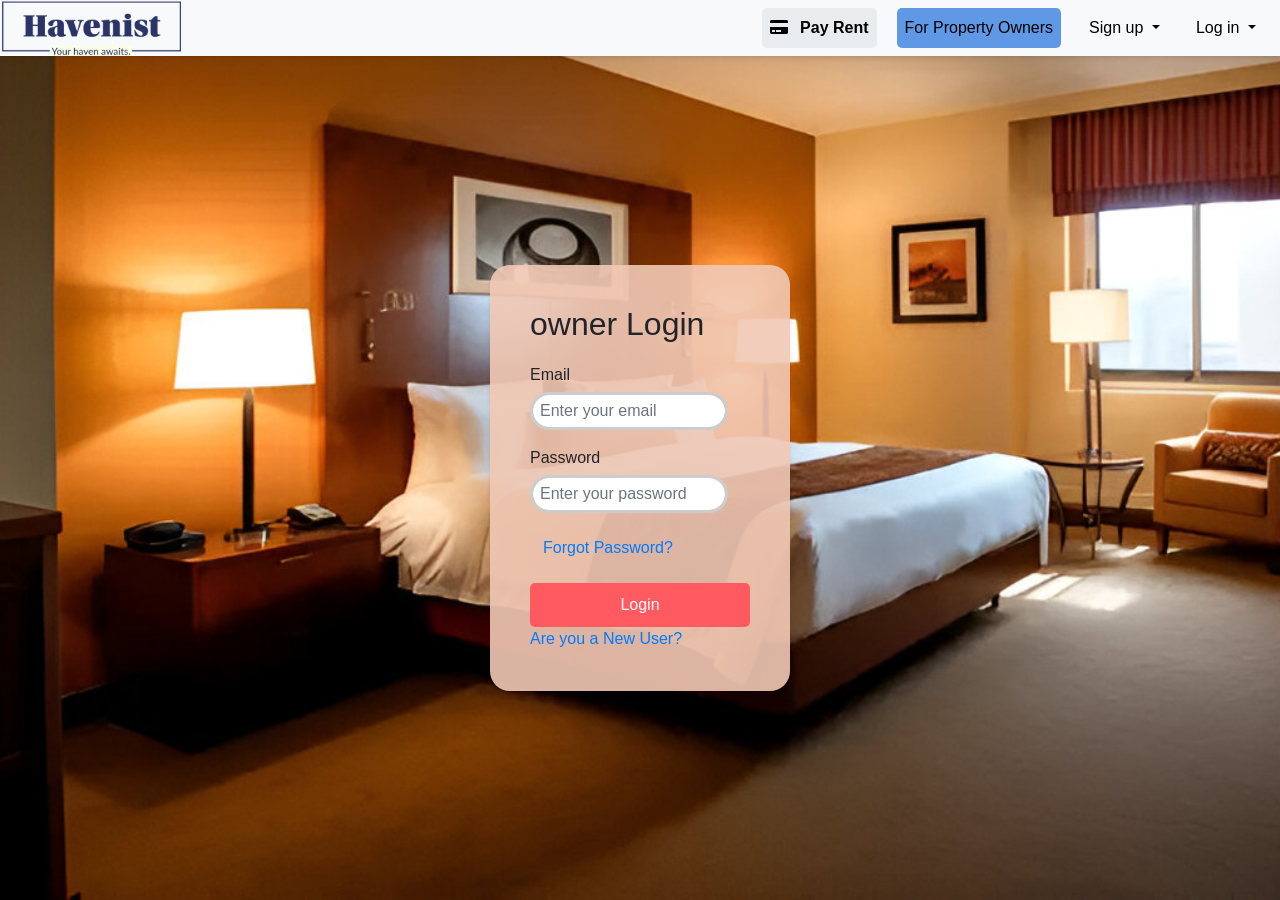
<file: Owner_login.html>
<!DOCTYPE html>
<html lang="en">
<head>
    <meta charset="UTF-8">
    <meta name="viewport" content="width=device-width, initial-scale=1.0">
    <title>Havenist - User Login</title>
    <link rel="stylesheet" href="styles.css">
    <!-- Bootstrap CSS -->
    <link href="https://stackpath.bootstrapcdn.com/bootstrap/4.5.2/css/bootstrap.min.css" rel="stylesheet">
    <link rel="stylesheet" href="https://cdnjs.cloudflare.com/ajax/libs/font-awesome/5.15.3/css/all.min.css">
    <style>
        .centered-container {
            display: flex;
            justify-content: center;
            align-items: center;
            flex: 1;
        }

        .login-form {
            background: rgba(241, 200, 180, 0.9);
            padding: 40px;
            border-radius: 20px;
            box-shadow: 0 2px 4px rgba(0, 0, 0, 0.1);
            max-width: 390px;
        }

        .login-form h2 {
            margin-bottom: 20px;
        }

        .submit-btn {
            background-color: #ff5a60;
            color: white;
            width: 100%;
            padding: 10px;
            border-radius: 5px;
            border: none;
        }

        .submit-btn:hover {
            background-color: #e04a50;
        }
    </style>
</head>
<body>
    <div class="header">
        <div class="Logo">
            <a href="index.html"><img src="Images/Havenist_transparent.png" alt="Havenist"></a>
        </div>
        <nav class="navbar navbar-expand-lg navbar-light bg-light">
            <button class="navbar-toggler" type="button" data-toggle="collapse" data-target="#navbarNavDropdown" aria-controls="navbarNavDropdown" aria-expanded="false" aria-label="Toggle navigation">
                <span class="navbar-toggler-icon"></span>
            </button>
            <div class="collapse navbar-collapse" id="navbarNavDropdown">
                <ul class="navbar-nav ml-auto">
                    <li class="nav-item">
                        <a class="nav-link pay-rent-box bold-link" href="pay_rent.html">
                            <i class="fas fa-credit-card"></i> Pay Rent
                        </a>
                    </li>
                    <li class="nav-item" id="ownerSection">
                        <a class="nav-link property-owner-btn" href="Property_Owners.html">For Property Owners</a>
                    </li>
                    <li class="nav-item dropdown" id="signupSection">
                        <a class="nav-link dropdown-toggle" href="#" id="signupDropdownMenu" role="button" data-toggle="dropdown" aria-haspopup="true" aria-expanded="false">
                            Sign up
                        </a>
                        <div class="dropdown-menu" aria-labelledby="signupDropdownMenu">
                            <a class="dropdown-item" href="User_Signup.html">User Signup</a>
                            <a class="dropdown-item" href="Owner_signup.html">Owner Signup</a>
                        </div>
                    </li>
                    <li class="nav-item dropdown" id="loginSection">
                        <a class="nav-link dropdown-toggle" href="#" id="loginDropdownMenu" role="button" data-toggle="dropdown" aria-haspopup="true" aria-expanded="false">
                            Log in
                        </a>
                        <div class="dropdown-menu" aria-labelledby="loginDropdownMenu">
                            <a class="dropdown-item" href="User_Login.html">User Login</a>
                            <a class="dropdown-item" href="Owner_login.html">Owner Login</a>
                        </div>
                    </li>
                    <li class="nav-item" id="profileSection" style="display:none;">
                        <a class="nav-link" href="owner_profile.html">Profile</a>
                    </li>
                </ul>
            </div>
        </nav>
    </div>

    <!-- Login Form -->
    <div class="centered-container">
        <div class="login-form">
            <h2>owner Login</h2>
            <form id="loginForm">
                <div class="form-group">
                    <label for="ownerEmail">Email</label>
                    <input type="email" class="form-control" id="ownerEmail" placeholder="Enter your email" required>
                </div>
                <div class="form-group">
                    <label for="userPassword">Password</label>
                    <input type="password" class="form-control" id="userPassword" placeholder="Enter your password" required>
                </div>
                <div class="form-group">
                    <a href="owner_forgot_password.html" class="btn btn-link">Forgot Password?</a>
                </div>
                <button type="submit" class="submit-btn">Login</button>
                <a href="owner_signup.html">Are you a New User?</a>
            </form>
        </div>
    </div>

    <!-- Bootstrap JS and dependencies -->
    <script src="https://code.jquery.com/jquery-3.5.1.min.js"></script>
    <script src="https://stackpath.bootstrapcdn.com/bootstrap/4.5.2/js/bootstrap.bundle.min.js"></script>

    <!-- Custom JS for AJAX request -->
    <script>
        $(document).ready(function () {
    $('#loginForm').on('submit', function (event) {
        event.preventDefault(); // Prevent form from submitting normally
        
        // Retrieve form data
        var email = $('#ownerEmail').val();
        var password = $('#userPassword').val();

        // AJAX request to handle login
        $.ajax({
            url: 'owner_login_process.php',
            type: 'POST',
            data: { email: email, password: password },
            success: function (response) {
                var data = JSON.parse(response);
                if (data.status === 'success') {
                    sessionStorage.setItem('ownerLoggedIn', 'true'); // Store the login status in sessionStorage
                    sessionStorage.setItem('ownerEmail', email); // Store user email
                    window.location.href = 'index.html';  // Redirect after successful login
                } else {
                    alert(data.message); // Show an error message if login fails
                }
            },
            error: function () {
                alert('An error occurred during login. Please try again.');
            }
        });
    });
});

    </script>
    
</body>
</html>
</file>
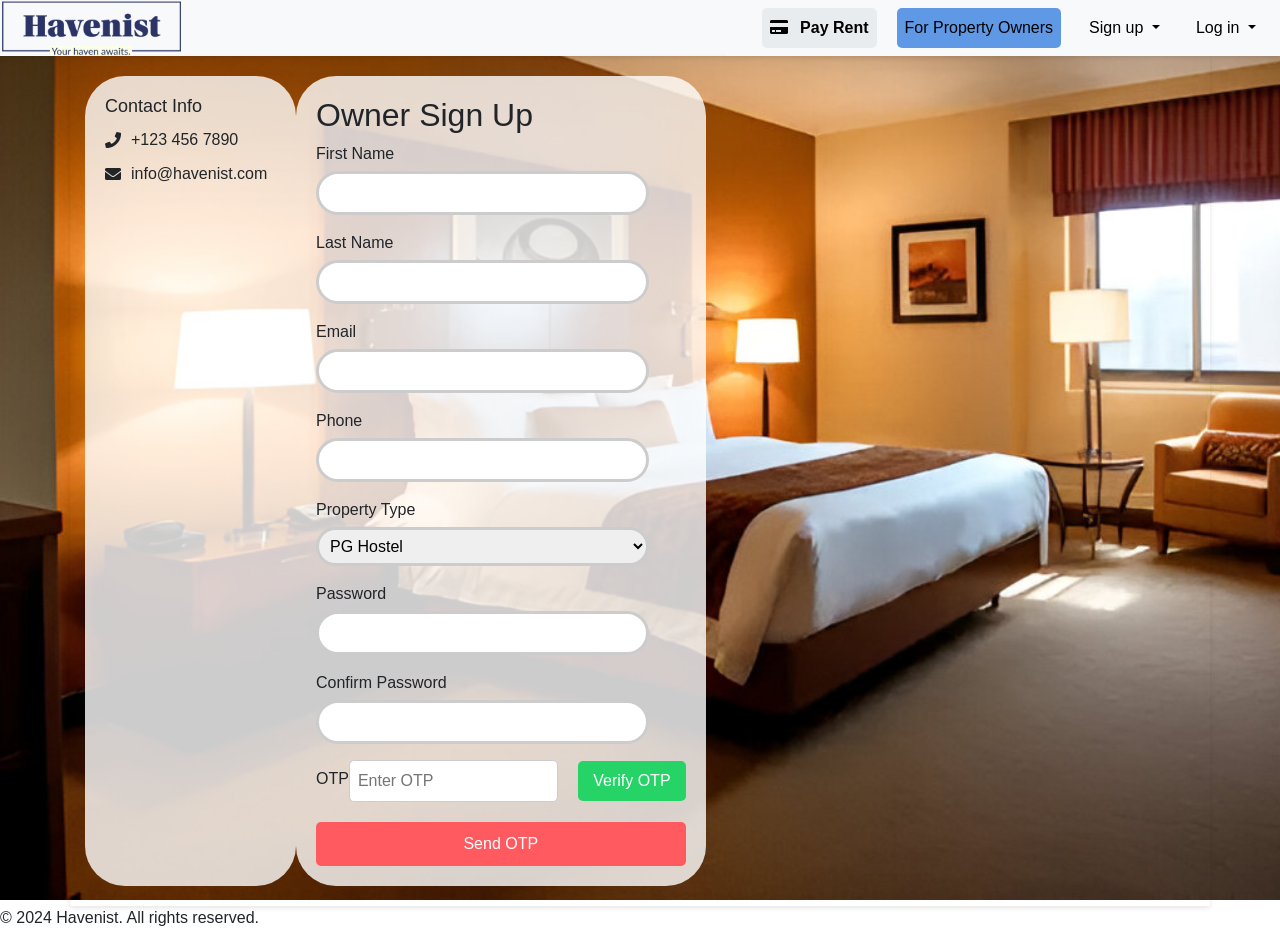
<file: Owner_signup.html>
<!DOCTYPE html>
<html lang="en">
<head>
    <meta charset="UTF-8">
    <meta name="viewport" content="width=device-width, initial-scale=1.0">
    <title>Owner Signup</title>
    <link rel="stylesheet" href="styles.css">
    <link href="https://stackpath.bootstrapcdn.com/bootstrap/4.5.2/css/bootstrap.min.css" rel="stylesheet">
    <link rel="stylesheet" href="https://cdnjs.cloudflare.com/ajax/libs/font-awesome/5.15.3/css/all.min.css">
    <script src="https://code.jquery.com/jquery-3.6.0.min.js"></script>
</head>
<body>
    <!-- Header -->
    <header class="header">
        <div class="Logo">
            <a href="index.html"><img src="Images/Havenist_transparent.png" alt="Company Logo"></a>
        </div>
        <nav class="navbar navbar-expand-lg navbar-light bg-light">
            <button class="navbar-toggler" type="button" data-toggle="collapse" data-target="#navbarNavDropdown" aria-controls="navbarNavDropdown" aria-expanded="false" aria-label="Toggle navigation">
                <span class="navbar-toggler-icon"></span>
            </button>
            <div class="collapse navbar-collapse" id="navbarNavDropdown">
                <ul class="navbar-nav ml-auto">
                    <li class="nav-item">
                        <a class="nav-link pay-rent-box bold-link" href="pay_rent.html">
                            <i class="fas fa-credit-card"></i> Pay Rent
                        </a>
                    </li>
                    <li class="nav-item">
                        <a class="nav-link property-owner-btn" href="Property_Owners.html">For Property Owners</a>
                    </li>
                    <li class="nav-item dropdown">
                        <a class="nav-link dropdown-toggle" href="#" id="signupDropdown" role="button" data-toggle="dropdown" aria-haspopup="true" aria-expanded="false">
                            Sign up
                        </a>
                        <div class="dropdown-menu" aria-labelledby="signupDropdown">
                            <a class="dropdown-item" href="User_Signup.html">User Signup</a>
                            <a class="dropdown-item" href="Owner_signup.html">Owner Signup</a>
                        </div>
                    </li>
                    <li class="nav-item dropdown">
                        <a class="nav-link dropdown-toggle" href="#" id="loginDropdown" role="button" data-toggle="dropdown" aria-haspopup="true" aria-expanded="false">
                            Log in
                        </a>
                        <div class="dropdown-menu" aria-labelledby="loginDropdown">
                            <a class="dropdown-item" href="User_Login.html">User Login</a>
                            <a class="dropdown-item" href="Owner_login.html">Owner Login</a>
                        </div>
                    </li>
                </ul>
            </div>
        </nav>
    </header>

    <!-- Main Content -->
    <div class="container">
        <div class="content">
            <!-- Left Panel -->
            <div class="left-panel">
                <h2>Contact Info</h2>
                <ul>
                    <li><i class="fas fa-phone"></i> +123 456 7890</li>
                    <li><i class="fas fa-envelope"></i> info@havenist.com</li>
                </ul>
            </div>

            <!-- Right Panel -->
            <div class="right-panel">
                <h2>Owner Sign Up</h2>
                <form id="ownerSignupForm" method="post" action="owner_signup_process.php">
                    <div class="form-group">
                        <label for="first-name">First Name</label>
                        <input type="text" id="first-name" name="first-name" required>
                    </div>
                    <div class="form-group">
                        <label for="last-name">Last Name</label>
                        <input type="text" id="last-name" name="last-name" required>
                    </div>
                    <div class="form-group">
                        <label for="email">Email</label>
                        <input type="email" id="email" name="email" required>
                    </div>
                    <div class="form-group">
                        <label for="phone">Phone</label>
                        <input type="tel" id="phone" name="phone" required>
                    </div>
                    <div class="form-group">
                        <label for="property-type">Property Type</label>
                        <select id="property-type" name="property-type">
                            <option value="hostel">PG Hostel</option>
                            <option value="apartment">Apartment</option>
                            <option value="house">House</option>
                            <option value="commercial">Commercial</option>
                        </select>
                    </div>
                    <div class="form-group">
                        <label for="password">Password</label>
                        <input type="password" id="password" name="password" required>
                    </div>
                    <div class="form-group">
                        <label for="confirm-password">Confirm Password</label>
                        <input type="password" id="confirm-password" name="confirm-password" required>
                    </div>
                    <div class="form-group otp-section">
                        <label for="otp">OTP</label>
                        <input type="text" id="otp" name="otp" placeholder="Enter OTP">
                        <button type="button" id="verifyOtp">Verify OTP</button>
                    </div>
                    <div class="submit-container">
                        <button type="button" id="sendOtp" class="submit-btn">Send OTP</button>
                        <button type="submit" id="submitForm" class="submit-btn" style="display: none;">Submit</button>
                    </div>
                </form>
            </div>
        </div>
    </div>

    <!-- Footer -->
    <footer>
        <p>&copy; 2024 Havenist. All rights reserved.</p>
    </footer>

    <!-- JavaScript for OTP functionality -->
    <script>
        $(document).ready(function() {
            // Send OTP
            $('#sendOtp').click(function() {
                $.ajax({
                    url: 'owner_signup_process.php',
                    type: 'POST',
                    data: {
                        action: 'send_otp',
                        'email': $('#email').val()
                    },
                    success: function(response) {
                        var data = JSON.parse(response);
                        if (data.status === 'success') {
                            alert(data.message);
                        } else {
                            alert(data.message);
                        }
                    },
                    error: function(xhr, status, error) {
                        console.error(xhr.responseText);
                        alert('Error while sending OTP.');
                    }
                });
            });

            // Verify OTP
            $('#verifyOtp').click(function() {
                $.ajax({
                    url: 'owner_signup_process.php',
                    type: 'POST',
                    data: {
                        action: 'verify_otp',
                        'otp': $('#otp').val()
                    },
                    success: function(response) {
                        var data = JSON.parse(response);
                        if (data.status === 'success') {
                            alert(data.message);
                            $('#sendOtp').hide(); // Hide Send OTP button
                            $('#submitForm').show(); // Show Submit button
                        } else {
                            alert(data.message);
                        }
                    },
                    error: function(xhr, status, error) {
                        console.error(xhr.responseText);
                        alert('Error while verifying OTP.');
                    }
                });
            });

            // Form submission after OTP verification
            $('#ownerSignupForm').submit(function(e) {
                e.preventDefault();
                $.ajax({
                    url: 'owner_signup_process.php',
                    type: 'POST',
                    data: $(this).serialize() + '&action=submit_form',
                    success: function(response) {
                        var data = JSON.parse(response);
                        if (data.status === 'success') {
                            window.location.href = 'owner_login.html'; // Redirect to owner login page after successful registration
                        } else {
                            alert(data.message);
                        }
                    },
                    error: function(xhr, status, error) {
                        console.error(xhr.responseText);
                        alert('Error while submitting the form.');
                    }
                });
            });
        });
    </script>
</body>
</html>
</file>
<file: styles.css>
/* Global Styles */
html, body {
    height: 100%;
    margin: 0;
    padding: 0;
}

body {
    background-image: url('Images/Body_background.jpeg'); /* Update the path */
    background-size: cover;
    background-repeat: no-repeat;
    background-attachment: fixed;
    display: flex;
    flex-direction: column;
    font-family: Arial, sans-serif;
    background-color: #f8f9fa;
    overflow-x: hidden; /* Prevent horizontal scrolling */
    overflow-y: auto; /* Ensure vertical scrolling is allowed if needed */
}

/* Header Styles */
.header {
    background-color: #f8f9fa;
    padding: 0;
    display: flex;
    align-items: center;
    justify-content: space-between;
    box-shadow: 0 2px 4px rgba(0, 0, 0, 0.1);
}
.header nav a {
    margin-left: 20px;
    text-decoration: none;
    color: #333;
}

.bold-link {
    color: black;
    font-weight: bold;
}

.navbar-nav .nav-link {
    color: #000 !important;
}
.navbar {
    position: relative;
    display: -ms-flexbox;
    display: flex;
    -ms-flex-wrap: wrap;
    flex-wrap: wrap;
    -ms-flex-align: center;
    align-items: center;
    -ms-flex-pack: justify;
    justify-content: space-between;
    padding: 0.5rem 10rem;
}

/* Logo Styles */
.Logo {
    display: flex;
    align-items: center;
    text-align: center; /* Center align the content */
}

.Logo img {
    max-width: 200%; /* Make sure the image does not exceed its container's width */
    height: max-content; /* Maintain the image's aspect ratio */
    border: 0; /* Remove any default border */
    display: block; /* Remove any inline spacing issues */
    margin: 0px; /* Center align the image horizontally */
    margin-left: 2px;
    max-height: 55px;
    margin-right: 15px;
}

nav {
    display: flex;
    align-items: center;
}

nav a {
    margin: 0;
    text-decoration: none;
    color: #007bff;
}

/* Main Content Styles */
.main-content {
    flex: 1;
    flex-direction: column;
    display: flex;
    justify-content: flex-end;
    align-items: center;
    padding: 133px;
    color: #08f3d1; /* Ensure the text is readable */
    position: relative; /* Ensure the pseudo-element is positioned correctly */
    margin-bottom: 113px; /* Adjust the top margin to move the box down */
}

.main-content-inner {
    background-color: rgba(0, 0, 0, 0.5); /* Semi-transparent background */
    padding: 40px; /* Adjust padding as needed */
    border-radius: 35px; /* Rounded corners */
    box-shadow: 0 4px 8px rgba(0, 0, 0, 0.3); /* Black shadow */
    color: white; /* Text color */
    text-align: center; /* Center the text */
    max-width: 850px; /* Adjust the width as needed */
    width: 100%; /* Ensure it scales responsively */
    position: relative; /* Create a stacking context for pseudo-element */
    display: flex; /* Add flex to align items */
    flex-direction: column; /* Arrange items in a column */
    align-items: center; /* Center align items */
}

.main-content-inner::before {
    content: '';
    position: absolute;
    top: 0;
    left: 0;
    right: 0;
    bottom: 0;
    background: inherit; /* Inherit the background color */
    filter: blur(10px); /* Blur effect */
    z-index: -1; /* Place it behind the content */
    border-radius: inherit; /* Match the border radius */
}

.main-content h1 {
    margin-bottom: 20px;
}

/* Search Box Styles */
.search-box {
    display: flex;
    justify-content: center;
    flex-wrap: wrap; /* Allow wrapping of items for better responsiveness */
    margin-bottom: 20px;
}

.search-box select, .search-box input, .search-box button {
    padding: 10px;
    margin: 5px; /* Adjust margin to create space between items */
    border: 1px solid #ddd;
    border-radius: 5px;
}

.search-box button {
    background-color: #ff5a5f;
    color: white;
    border: none;
    cursor: pointer;
}

.search-box select, .search-box input {
    margin-right: 10px;
}

/* Property Owner Styles */
.property-owner {
    margin-top: 20px;
}

.property-owner button, .property-owner-btn {
    padding: 10px 20px;
    background-color: #5f99e6;
    color: white;
    border: none;
    border-radius: 5px;
    cursor: pointer;
    display: inline-block;
    text-align: center;
}

/* Footer Styles */
.footer {
    background-color: #343a40;
    color: white;
    padding: 10px 20px;
    display: flex;
    justify-content: space-between;
    align-items: center;
}

.footer a {
    color: white;
    text-decoration: none;
    margin-left: 20px;
}

/* Pay Rent Box Styles */
.pay-rent-box {
    display: flex;
    align-items: center;
    background-color: #e9ecef;
    padding: 10px;
    border-radius: 5px;
}

.pay-rent-box i {
    margin-right: 8px;
}

/* Add your custom styles here */
.hidden {
    display: none;
}
.profile-photo {
    width: 30px;
    height: 30px;
    border-radius: 50%;
    object-fit: cover;
    margin-right: 0px;
}
.navbar-nav {
    display: flex;
    align-items: center;
}
.property-owner-btn {
    margin-left: 60px;
}
.dashboard-menu.active {
    display: block;
}

/* Dropdown Menu Styles */
.dropdown {
    position: page; /* Position relative to contain the absolutely positioned dropdown menu */
}

.dropdown-menu {
    position: absolute; /* Ensure the dropdown is positioned absolutely relative to its container */
    top: 100%; /* Position the dropdown directly below the dropdown toggle */
    left: -50px; /* Align the dropdown menu to the left of its container */
    right: auto; /* Remove right positioning to avoid shifting */
    width: 200px; /* Set a specific width for the dropdown menu */
    max-height: 300px; /* Add a max-height to prevent it from growing too large */
    overflow-y: visible; /* Add scrolling if the content exceeds the max-height */
    background-color: white; /* Ensure the dropdown has a proper background */
    border: 1px solid #ddd; /* Add border to match the design */
    border-radius: 2px; /* Round the corners */
    padding: 0; /* Remove default padding if necessary */
    margin: 0; /* Remove default margin if necessary */
    box-shadow: 0 2px 4px rgba(0, 0, 0, 0.1); /* Add shadow for better visibility */
    z-index: 100; /* Ensure the dropdown appears above other elements */
}

.dropdown-menu a {
    background-color: #ff5a60;
    border: none;
    box-shadow: 0 0 10px rgba(0, 0, 0, 0.1);

}

.dropdown-menu a:hover {
    background-color: #f1f1f1; /* Highlight the item on hover */
}

.custom-dropdown-btn {
    width: 150px; /* Adjust the width as needed */
    padding: 9px 5px; /* Adjust padding as needed */
    font-size: 16px; /* Adjust font-size as needed */
}
.dropdown-item:hover {
    background-color: #e04a50;
}
.hidden {
    display: none;
}

/* Your existing CSS styles */
        /* Add any additional CSS needed for form elements */
        
        /* Container Styles */
        .container {
            max-width: 800px;
            margin: auto;
            
            padding: 10px;
            
            box-shadow: 0 2px 5px rgba(0, 0, 0, 0.1);
            display: flex;
            flex-direction: column;
            justify-content: space-between;
        }

        /* Content Styles */
        .content {
            display: flex;
            justify-content: space-between;
        }

        .left-panel {
            width: 34%;
            padding: 20px;
            background-color: rgba(255, 255, 255, 0.8); /* Optional background color for better readability */
            border-radius: 40px;
        }

        .right-panel {
            width: 66%;
            padding: 20px;
            background-color: rgba(255, 255, 255, 0.8); /* Optional background color for better readability */
            border-radius: 40px;
        }

        .left-panel h2 {
            font-size: 18px;
            margin-bottom: 10px;
        }

        .left-panel ul {
            list-style: none;
            padding: 0;
        }

        .left-panel ul li {
            margin-bottom: 10px;
            display: flex;
            align-items: center;
        }

        .left-panel ul li i {
            margin-right: 10px;
        }

        .testimonial {
            margin-top: 20px;
            font-size: 14px;
            color: #555;
        }

        .testimonial p {
            margin-bottom: 5px;
        }

        .testimonial strong {
            display: block;
            margin-top: 10px;
        }

        .form-group {
            margin-bottom: 3px;
        }

        .form-group label {
            display: block;
            margin-bottom: 5px;
           
        }

        .form-group input, .form-group select {
            width: 90%;
            padding: 7px;
            border: 3px solid #ccc;
            border-radius: 40px;
        }

        .form-group input[type="checkbox"] {
            width: auto;
        }

        /* Property Type Buttons Styles */
        .property-type {
            display: flex;
            justify-content: space-between;
            margin-bottom: 15px;
        }

        .property-type button {
            width: 32%;
            padding: 10px;
            border: 1px solid #ccc;
            border-radius: 5px;
            background-color: #f1f1f1;
            cursor: pointer;
            transition: background-color 0.3s ease;
        }

        .property-type button:hover, .property-type button.active {
            background-color: #007bff;
            color: #fff;
        }

        /* Submit Button Styles */
        .submit-btn {
            background-color: #ff5a60;
            color: #fff;
            padding: 10px;
            border: none;
            border-radius: 5px;
            width: 100%;
            cursor: pointer;
            font-size: 16px;
            transition: background-color 0.3s ease;
        }

        .submit-btn:hover {
            background-color: #e04a50;
        }

        /* WhatsApp Updates Styles */
        .whatsapp-updates {
            display: flex;
            align-items: center;
        }

        .whatsapp-updates input[type="checkbox"] {
            margin-right: 10px;
        }
        .whatsapp-icon {
            color: #25d366;
            margin-right: 5px;
        }
        .otp-section {
            display: flex;
            align-items: center;
            margin-bottom: 15px;
        }
        .otp-section button {
            margin-left: 10px;
            background-color: #25d366;
            color: #fff;
            border: none;
            padding: 8px 15px;
            border-radius: 5px;
            cursor: pointer;
        }
        .otp-section input {
            flex: 1;
            margin-right: 10px;
            padding: 8px;
            border: 1px solid #ccc;
            border-radius: 5px;
        }

        .submit-container {
            margin-top: 20px;
        }

        .footer-container {
            padding: 0 20px;
        }

        /* Privacy Policy Styles */
        .privacy-policy {
            font-size: 14px;
        }

        .privacy-policy a {
            color: #007bff;
        }

        /* Responsive Styles */
        @media (max-width: 768px) {
            .content {
                flex-direction: column;
            }

            .left-panel, .right-panel {
                width: 100%;
                margin-bottom: 20px;
            }
        }
        html, body {
            height: 100%;
            font-family: Arial, sans-serif;
        }

        body {
            background-image: url('Images/Body_background.jpeg'); /* Update the path */
            background-size: cover;
            background-repeat: no-repeat;
            background-attachment: fixed;
            display: flex;
            flex-direction: column;
            font-family: Arial, sans-serif;
            background-color: #f8f9fa;
            overflow-x: hidden; /* Prevent horizontal scrolling */
            overflow-y: auto; /* Ensure vertical scrolling is allowed if needed */
            line-height: 1.5;
        }

        /* Header Styles */
        .header {
            background-color: #f8f9fa;
            padding: 0;
            display: flex;
            align-items: center;
            justify-content: space-between;
            box-shadow: 0 2px 4px rgba(0, 0, 0, 0.1);
        }
        .header nav a {
            margin-left: 20px;
            text-decoration: none;
            color: #333;
        }

        .bold-link {
            color: black;
            font-weight: bold;
        }

        .navbar-nav .nav-link {
            color: #000 !important;
        }

        /* Logo Styles */
        .Logo {
            display: flex;
            align-items: center;
            text-align: center; /* Center align the content */
        }

        .Logo img {
            max-width: 200%; /* Make sure the image does not exceed its container's width */
            height: max-content; /* Maintain the image's aspect ratio */
            border: 0; /* Remove any default border */
            display: block; /* Remove any inline spacing issues */
            margin: 0px; /* Center align the image horizontally */
            margin-left: 2px;
            max-height: 55px;
            margin-right: 15px;
        }

        nav {
            display: flex;
            align-items: center;
        }

        nav a {
            margin: 0;
            text-decoration: none;
            color: #007bff;
        }

        /* Property Owner Styles */
        .property-owner {
            margin-top: 20px;
        }

        .property-owner button, .property-owner-btn {
            padding: 10px 20px;
            background-color: #5f99e6;
            color: white;
            border: none;
            border-radius: 5px;
            cursor: pointer;
            display: inline-block;
            text-align: center;
        }

        /* Footer Styles */
        .footer {
            background-color: #343a40;
            color: white;
            padding: 10px 20px;
            display: flex;
            justify-content: space-around;
            align-items: center;
        }

        .footer a {
            color: white;
            text-decoration: none;
            margin-left: 20px;
        }

        /* Pay Rent Box Styles */
        .pay-rent-box {
            display: flex;
            align-items: center;
            background-color: #e9ecef;
            padding: 10px;
            border-radius: 5px;
        }

        .pay-rent-box i {
            margin-right: 8px;
        }

        /* Dropdown Menu Styles */
        .dropdown {
            position: page; /* Position relative to contain the absolutely positioned dropdown menu */
        }

        .dropdown-menu {
            position: absolute; /* Ensure the dropdown is positioned absolutely relative to its container */
            top: 100%; /* Position the dropdown directly below the dropdown toggle */
            left: 0; /* Align the dropdown menu to the left of its container */
            right: auto; /* Remove right positioning to avoid shifting */
            width: 200px; /* Set a specific width for the dropdown menu */
            max-height: 300px; /* Add a max-height to prevent it from growing too large */
            overflow-y: visible; /* Add scrolling if the content exceeds the max-height */
            background-color: white; /* Ensure the dropdown has a proper background */
            border: 1px solid #ddd; /* Add border to match the design */
            border-radius: 2px; /* Round the corners */
            padding: 0; /* Remove default padding if necessary */
            margin: 0; /* Remove default margin if necessary */
            box-shadow: 0 2px 4px rgba(0, 0, 0, 0.1); /* Add shadow for better visibility */
            z-index: 100; /* Ensure the dropdown appears above other elements */
        }

        .dropdown-menu a {
            background-color: #ff5a60;
            border: none;
            box-shadow: 0 0 10px rgba(0, 0, 0, 0.1);
        }

        .dropdown-menu a:hover {
            background-color: #f1f1f1; /* Highlight the item on hover */
        }

        .custom-dropdown-btn {
            width: 150px; /* Adjust the width as needed */
            padding: 9px 5px; /* Adjust padding as needed */
            font-size: 16px; /* Adjust font-size as needed */
        }
        .dropdown-item:hover {
            background-color: #e04a50;
        }

        /* Search Bar Styles */
    .search-bar {
        display: flex;
        align-items: right;
        justify-content: space-between; /* Space out elements */
        padding: 10px;
        background-color: rgba(260, 255, 220, 0.4); /* Background color of the box */
        border: 3px solid #333; /* Light black border */
        border-radius: 30px; /* Rounded corners */
        box-shadow: 0 2px 4px rgba(0, 0, 0, 0.1); /* Optional: adds a subtle shadow */
        max-width: 670px; /* Optional: set a max width for the box */
        margin: 5px auto; /* Center the box with some margin */
    }

    .search-bar input {
        width: 300px;
        padding: 5px;
        padding-left: 70px;
        font-size: 1em;
        border: 1px solid #0e0e0e;
        border-radius: 20px;
        outline: none;
    }

    .search-bar button {
        padding: 10px 15px;
        font-size: 1em;
        border: none;
        background-color: #ee4e4e;
        color: black;
        border-radius: 20px;
        margin-left: 267px;
        margin-top: 6px;
    }

    .search-bar .search-button {
        background-color: #ff585d;
        color: white;
    }

    .search-bar .search-button:hover {
        background-color: #cc454a;
    }

.save-search {
    margin-left: 10px;
    color: #ff585d;
    text-decoration: none;
    font-weight: bold;
}

.save-search:hover {
    text-decoration: underline;
}

/* Actions Styles */
.actions {
    display: flex;
    justify-content: flex-end;
    padding: 0px;
    padding-right: 50px;
    box-shadow: 0 2px 4px rgba(0, 0, 0, 0.1);
}

.actions button {
    margin-left: 10px;
    padding: 10px 20px;
    border: none;
    background-color: #00aaff;
    color: white;
    cursor: pointer;
    border-radius: 4px;
}

.actions button:hover {
    background-color: #0088cc;
}

/* Search Box Styles */
.search-box {
    display: flex;
    justify-content: center;
    flex-wrap: wrap;
    margin-bottom: 20px;
}

.search-box select, .search-box input, .search-box button {
    padding: 10px;
    margin: 5px;
    border: 1px solid #ddd;
    border-radius: 5px;
}

.search-box button {
    background-color: #ff5a5f;
    color: white;
    border: none;
    cursor: pointer;
}

.search-box select, .search-box input {
    margin-right: 10px;
}
/* Footer Styles */
.footer {
    background-color: #343a40;
    color: white;
    padding: 10px 20px;
    display: flex;
    justify-content: space-between;
    align-items: center;
}

.footer a {
    color: white;
    text-decoration: none;
    margin-left: 20px;
}

        /* Property Type Buttons Styles */
        .property-type {
            display: flex;
            justify-content: space-between;
            margin-bottom: 15px;
        }

        .property-type button {
            width: 32%;
            padding: 10px;
            border: 1px solid #ccc;
            border-radius: 5px;
            background-color: #f1f1f1;
            cursor: pointer;
            transition: background-color 0.3s ease;
        }

        .property-type button:hover, .property-type button.active {
            background-color: #007bff;
            color: #fff;
        }

        /* Submit Button Styles */
        .submit-btn {
            background-color: #ff5a60;
            color: #fff;
            padding: 10px;
            border: none;
            border-radius: 5px;
            width: 100%;
            cursor: pointer;
            font-size: 16px;
            transition: background-color 0.3s ease;
        }

        .submit-btn:hover {
            background-color: #e04a50;
        }
        /* Filters Styles */
        .container {
            display: flex;
            flex-direction: row;
            width: 100%;
            padding: 20px;
            padding-left: 50px;
            padding-top: 20px;
        }
        .filters {
            width: 35%;
            padding: 13px; 
            padding: 20px;
            background-color: #e1ed7c;
            height: 80vh; /* Fixed height for scrolling */
            overflow-y: auto; /* Enable vertical scrolling */
            border: 1px solid #333;
            border-radius: 20px;
        }
        .property-list{
            width: 65%;
            padding: 13px; 
            background-color: lightgray;
            height: 80vh; /* Fixed height for scrolling */
            overflow-y: auto; /* Enable vertical scrolling */
            border: 1px solid #333;
            border-radius: 20px;
        }

        .filters h3 {
            margin-top: -10px;
        }

        .filter-group {
            margin-bottom: 20px;
        }

        .filter-group label {
            display: flex;
            margin-bottom: 8px;
            font-weight: bold;
        }

        .filter-group input[type="checkbox"] {
            margin-right: 2px;
        }

        .filter-group input[type="range"] {
            width: 100%;
        }

        /* Dropdown Filter Styles */
        .AllTypes, .AllLocations {
            margin-left: -180px;
            
        }

        #filter-label {
            display: flex;
            justify-content: space-between;
            margin-left: 50px;
            margin-right: 10px;
            color: #333;
        }
        .search-bar{
            width: 100%;
        }
        .hidden { 
            display: none;
         }
         .amenities-section {
            width: 96%;
            max-width: 800px;
            margin: 20px;
            padding: 20px;
            border: 1px solid #eaeaea;
            border-radius: 8px;
            background-color: #f9f9f9;
        }
        html, body {
            height: 100%;
            font-family: Arial, sans-serif;
        }

        body {
            background-image: url('Images/Body_background.jpeg'); /* Update the path */
            background-size: cover;
            background-repeat: no-repeat;
            background-attachment: fixed;
            display: flex;
            flex-direction: column;
            font-family: Arial, sans-serif;
            background-color: #f8f9fa;
            overflow-x: hidden; /* Prevent horizontal scrolling */
            overflow-y: auto; /* Ensure vertical scrolling is allowed if needed */
            line-height: 1.5;
        }

        /* Header Styles */
        .header {
            background-color: #f8f9fa;
            padding: 0;
            display: flex;
            align-items: center;
            justify-content: space-between;
            box-shadow: 0 2px 4px rgba(0, 0, 0, 0.1);
        }
        .header nav a {
            margin-left: 20px;
            text-decoration: none;
            color: #333;
        }

        .bold-link {
            color: black;
            font-weight: bold;
        }

        .navbar-nav .nav-link {
            color: #000 !important;
        }

        /* Logo Styles */
        .Logo {
            display: flex;
            align-items: center;
            text-align: center; /* Center align the content */
        }

        .Logo img {
            max-width: 200%; /* Make sure the image does not exceed its container's width */
            height: max-content; /* Maintain the image's aspect ratio */
            border: 0; /* Remove any default border */
            display: block; /* Remove any inline spacing issues */
            margin: 0px; /* Center align the image horizontally */
            margin-left: 2px;
            max-height: 55px;
            margin-right: 15px;
        }

        nav {
            display: flex;
            align-items: center;
        }

        nav a {
            margin: 0;
            text-decoration: none;
            color: #007bff;
        }

        /* Property Owner Styles */
        .property-owner {
            margin-top: 20px;
        }

        .property-owner button, .property-owner-btn {
            padding: 10px 20px;
            background-color: #5f99e6;
            color: white;
            border: none;
            border-radius: 5px;
            cursor: pointer;
            display: inline-block;
            text-align: center;
        }

        /* Footer Styles */
        .footer {
            background-color: #343a40;
            color: white;
            padding: 10px 20px;
            display: flex;
            justify-content: space-around;
            align-items: center;
        }

        .footer a {
            color: white;
            text-decoration: none;
            margin-left: 20px;
        }

        /* Pay Rent Box Styles */
        .pay-rent-box {
            display: flex;
            align-items: center;
            background-color: #e9ecef;
            padding: 10px;
            border-radius: 5px;
        }

        .pay-rent-box i {
            margin-right: 8px;
        }

        /* Dropdown Menu Styles */
        .dropdown {
            position: page; /* Position relative to contain the absolutely positioned dropdown menu */
        }

        .dropdown-menu {
            position: absolute; /* Ensure the dropdown is positioned absolutely relative to its container */
            top: 100%; /* Position the dropdown directly below the dropdown toggle */
            left: 0; /* Align the dropdown menu to the left of its container */
            right: auto; /* Remove right positioning to avoid shifting */
            width: 200px; /* Set a specific width for the dropdown menu */
            max-height: 300px; /* Add a max-height to prevent it from growing too large */
            overflow-y: visible; /* Add scrolling if the content exceeds the max-height */
            background-color: white; /* Ensure the dropdown has a proper background */
            border: 1px solid #ddd; /* Add border to match the design */
            border-radius: 2px; /* Round the corners */
            padding: 0; /* Remove default padding if necessary */
            margin: 0; /* Remove default margin if necessary */
            box-shadow: 0 2px 4px rgba(0, 0, 0, 0.1); /* Add shadow for better visibility */
            z-index: 100; /* Ensure the dropdown appears above other elements */
        }

        .dropdown-menu a {
            background-color: #ff5a60;
            border: none;
            box-shadow: 0 0 10px rgba(0, 0, 0, 0.1);
        }

        .dropdown-menu a:hover {
            background-color: #f1f1f1; /* Highlight the item on hover */
        }

        .custom-dropdown-btn {
            width: 150px; /* Adjust the width as needed */
            padding: 9px 5px; /* Adjust padding as needed */
            font-size: 16px; /* Adjust font-size as needed */
        }
        .dropdown-item:hover {
            background-color: #e04a50;
        }

        /* Search Bar Styles */
    .search-bar {
        display: flex;
        align-items: right;
        justify-content: space-between; /* Space out elements */
        padding: 10px;
        background-color: rgba(260, 255, 220, 0.4); /* Background color of the box */
        border: 3px solid #333; /* Light black border */
        border-radius: 30px; /* Rounded corners */
        box-shadow: 0 2px 4px rgba(0, 0, 0, 0.1); /* Optional: adds a subtle shadow */
        max-width: 670px; /* Optional: set a max width for the box */
        margin: 5px auto; /* Center the box with some margin */
    }

    .search-bar input {
        width: 300px;
        padding: 5px;
        padding-left: 70px;
        font-size: 1em;
        border: 1px solid #0e0e0e;
        border-radius: 20px;
        outline: none;
    }

    .search-bar button {
        padding: 10px 15px;
        font-size: 1em;
        border: none;
        background-color: #ee4e4e;
        color: black;
        border-radius: 20px;
        margin-left: 267px;
        margin-top: 6px;
    }

    .search-bar .search-button {
        background-color: #ff585d;
        color: white;
    }

    .search-bar .search-button:hover {
        background-color: #cc454a;
    }

.save-search {
    margin-left: 10px;
    color: #ff585d;
    text-decoration: none;
    font-weight: bold;
}

.save-search:hover {
    text-decoration: underline;
}

/* Actions Styles */
.actions {
    display: flex;
    justify-content: flex-end;
    padding: 0px;
    padding-right: 50px;
    box-shadow: 0 2px 4px rgba(0, 0, 0, 0.1);
}

.actions button {
    margin-left: 10px;
    padding: 10px 20px;
    border: none;
    background-color: #00aaff;
    color: white;
    cursor: pointer;
    border-radius: 4px;
}

.actions button:hover {
    background-color: #0088cc;
}

/* Search Box Styles */
.search-box {
    display: flex;
    justify-content: center;
    flex-wrap: wrap;
    margin-bottom: 20px;
}

.search-box select, .search-box input, .search-box button {
    padding: 10px;
    margin: 5px;
    border: 1px solid #ddd;
    border-radius: 5px;
}

.search-box button {
    background-color: #ff5a5f;
    color: white;
    border: none;
    cursor: pointer;
}

.search-box select, .search-box input {
    margin-right: 10px;
}
/* Footer Styles */
.footer {
    background-color: #343a40;
    color: white;
    padding: 10px 20px;
    display: flex;
    justify-content: space-between;
    align-items: center;
}

.footer a {
    color: white;
    text-decoration: none;
    margin-left: 20px;
}

        /* Property Type Buttons Styles */
        .property-type {
            display: flex;
            justify-content: space-between;
            margin-bottom: 15px;
        }

        .property-type button {
            width: 32%;
            padding: 10px;
            border: 1px solid #ccc;
            border-radius: 5px;
            background-color: #f1f1f1;
            cursor: pointer;
            transition: background-color 0.3s ease;
        }

        .property-type button:hover, .property-type button.active {
            background-color: #007bff;
            color: #fff;
        }

        /* Submit Button Styles */
        .submit-btn {
            background-color: #ff5a60;
            color: #fff;
            padding: 10px;
            border: none;
            border-radius: 5px;
            width: 100%;
            cursor: pointer;
            font-size: 16px;
            transition: background-color 0.3s ease;
        }

        .submit-btn:hover {
            background-color: #e04a50;
        }
        /* Filters Styles */
        .container {
            display: flex;
            flex-direction: row;
            width: 100%;
            padding: 20px;
            padding-left: 50px;
            padding-top: 20px;
        }
        .filters {
            width: 35%;
            padding: 13px; 
            padding: 20px;
            background-color: #e1ed7c;
            height: 80vh; /* Fixed height for scrolling */
            overflow-y: auto; /* Enable vertical scrolling */
            border: 1px solid #333;
            border-radius: 20px;
        }
        .property-list{
            width: 65%;
            padding: 13px; 
            background-color: lightgray;
            height: 80vh; /* Fixed height for scrolling */
            overflow-y: auto; /* Enable vertical scrolling */
            border: 1px solid #333;
            border-radius: 20px;
        }

        .filters h3 {
            margin-top: -10px;
        }

        .filter-group {
            margin-bottom: 20px;
        }

        .filter-group label {
            display: flex;
            margin-bottom: 8px;
            font-weight: bold;
        }

        .filter-group input[type="checkbox"] {
            margin-right: 2px;
        }

        .filter-group input[type="range"] {
            width: 100%;
        }

        /* Dropdown Filter Styles */
        .AllTypes, .AllLocations {
            margin-left: -180px;
            
        }

        #filter-label {
            display: flex;
            justify-content: space-between;
            margin-left: 50px;
            margin-right: 10px;
            color: #333;
        }
        .search-bar{
            width: 100%;
        }
        .hidden { 
            display: none;
         }
         .amenities-section {
            width: 96%;
            max-width: 800px;
            margin: 20px;
            padding: 20px;
            border: 1px solid #eaeaea;
            border-radius: 8px;
            background-color: #f9f9f9;
         }




         
        /* Sidebar */
        .sidebar {
            width: 250px;
           
            padding: 20px;
            border-right: 1px solid #ddd;
            box-sizing: border-box;
            position: absolute;
            top: 5px;
            bottom: 0;
            left: 2px;
        }

        .sidebar h2 {
            font-size: 18px;
            margin-bottom: 20px;
        }

        .sidebar ul {
            list-style-type: none;
            padding: 0;
        }

        .sidebar ul li {
            margin-bottom: 15px;
        }

        .sidebar ul li a {
            text-decoration: none;
            color: #333;
            font-weight: 500;
            display: flex;
            align-items: center;
            padding: 10px;
            border-radius: 5px;
            transition: background-color 0.3s, color 0.3s;
        }

        .sidebar ul li a i {
            margin-right: 10px; /* Spacing between the icon and text */
        }

        /* Profile Section */
        .profile-container {
            flex-grow: 1;
            padding: 10px;
            margin-left: 180px; /* Margin to avoid overlap with the fixed sidebar */
            box-sizing: border-box;
        }

        .profile-header {
            display: flex;
            align-items: center;
            justify-content: space-between;
        }

        .profile-header h1 {
            font-size: 24px;
        }

        .profile-form {
            margin-top: 30px;
        }

        .profile-form label {
            display: block;
            margin-bottom: 5px;
            font-weight: bold;
        }

        .profile-form input[type="text"],
        .profile-form input[type="email"],
        .profile-form input[type="tel"] {
            width: 50%;
            padding: 10px;
            margin-bottom: 15px;
            border: 1px solid #ddd;
            border-radius: 5px;
            box-sizing: border-box;
        }

        .profile-form .alert {
            color: #d9534f;
            font-size: 14px;
            margin-bottom: 10px;
        }

        .profile-form .whatsapp-section {
            display: flex;
            align-items: center;
            margin-bottom: 20px;
        }

        .profile-form .whatsapp-section input {
            margin-right: 10px;
        }

        .profile-form button {
            padding: 10px 20px;
            background-color: cadetblue;
            color: #fff;
            border: none;
            border-radius: 5px;
            cursor: pointer;
        }

        .profile-form button:hover {
            background-color: #ff4b4b;
        }
        /* Circular Photo Upload */
        .photo-upload-circle {
            width: 120px;
            height: 120px;
            border-radius: 50%;
            background-color: #f0f0f0;
            display: flex;
            align-items: center;
            justify-content: center;
            cursor: pointer;
            position: relative;
            overflow: hidden;
            margin-bottom: 20px;
        }

        .photo-upload-circle img {
            width: 100%;
            height: 100%;
            object-fit: cover;
            border-radius: 50%;
            display: none; /* Initially hidden until a photo is uploaded */
        }

        .photo-upload-circle:hover {
            background-color: #e0e0e0;
        }

        .photo-upload-icon {
            font-size: 24px;
            color: #aaa;
        }

        .photo-input {
            display: none; /* Hide the actual file input */
        }
        
.sidebar ul li a:hover {
    background-color: hsl(253, 7%, 74%);
    color: #fff;
}
        .hidden {
            display: none;
        }
        .profile-photo {
            width: 30px;
            height: 30px;
            border-radius: 50%;
            object-fit: cover;
            margin-right: 0px;
        }
        .navbar-nav {
            display: flex;
            align-items: center;
        }
        .property-owner-btn {
            margin-left: 60px;
        }
        .dashboard-menu.active {
            display: block;
        }
        /* Popup Message Styling */
        .popup-message {
            display: none;
            position: fixed;
            top: 40px;
            right: 20px;
            background-color: #4CAF50;
            color: white;
            padding: 15px;
            margin: 20px;
            border-radius: 5px;
            box-shadow: 0px 0px 10px rgba(0, 0, 0, 0.1);
            z-index: 1000;
        }
</file>
